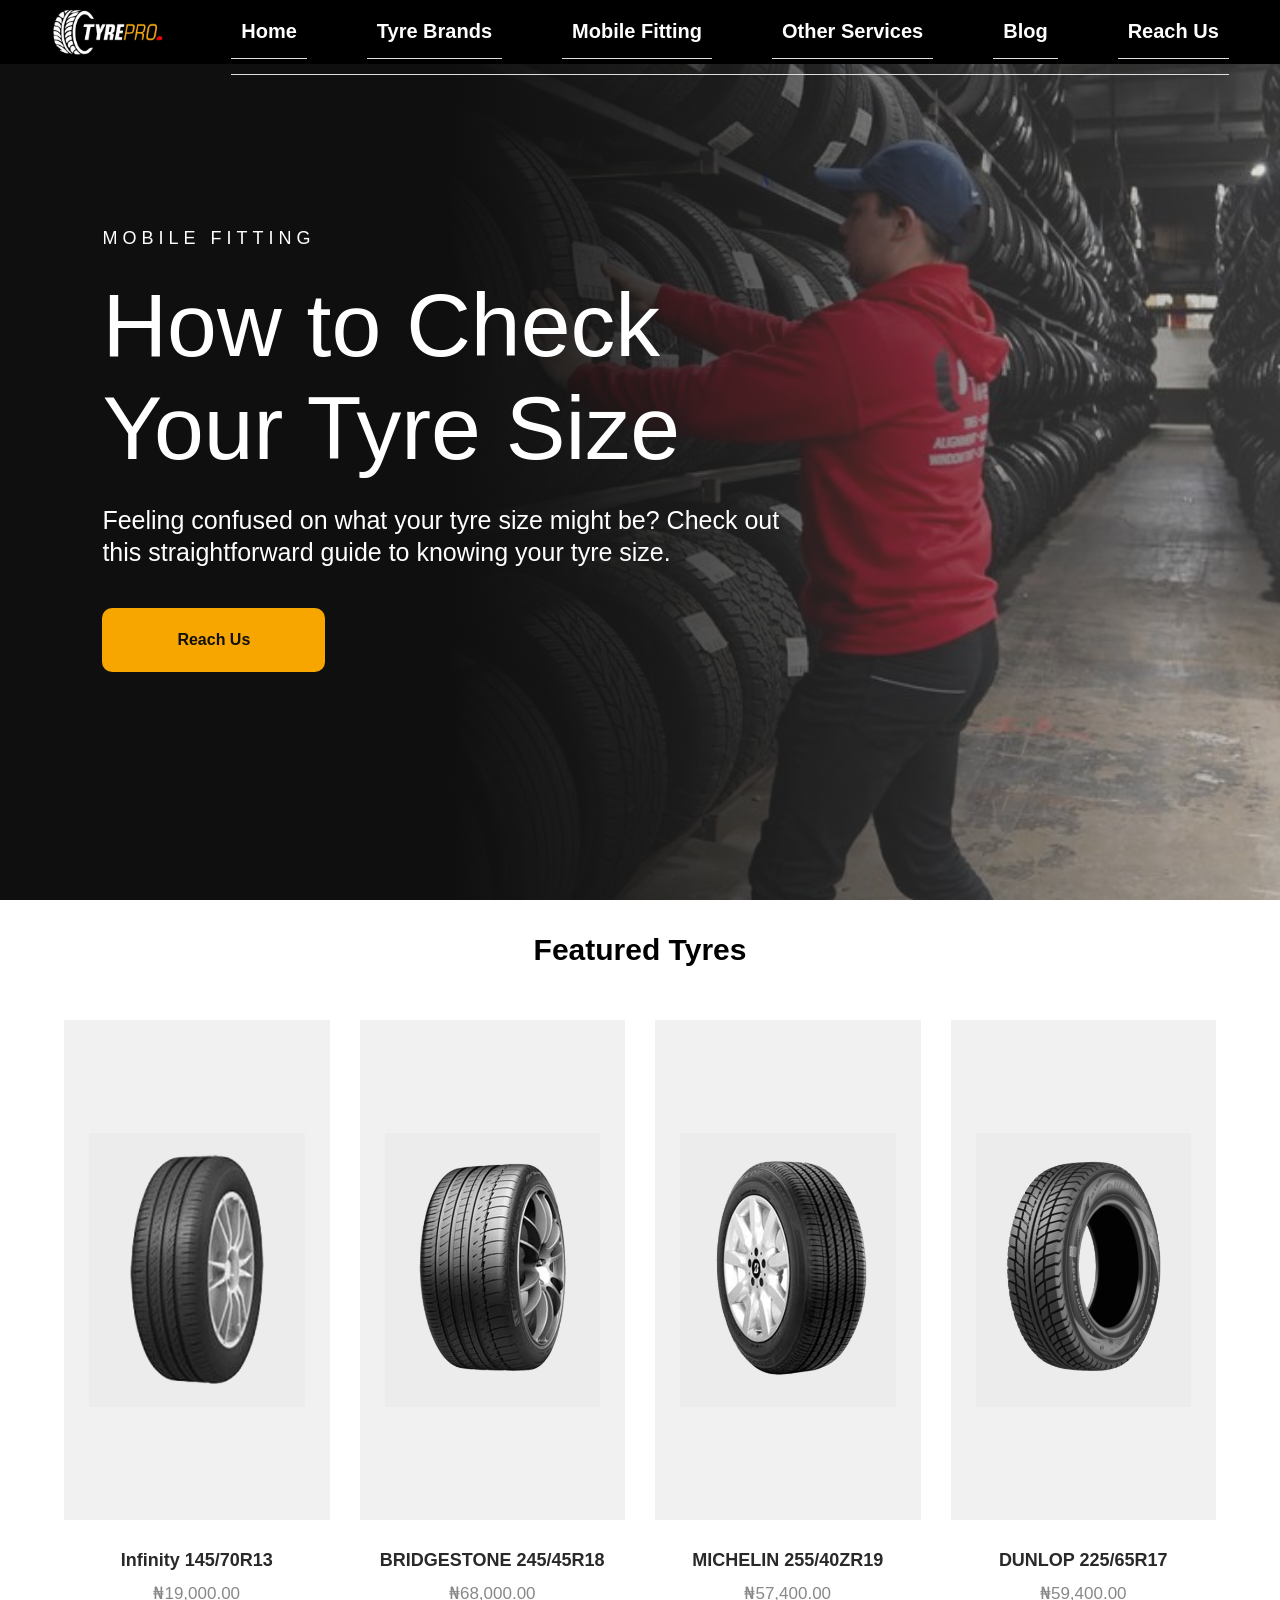
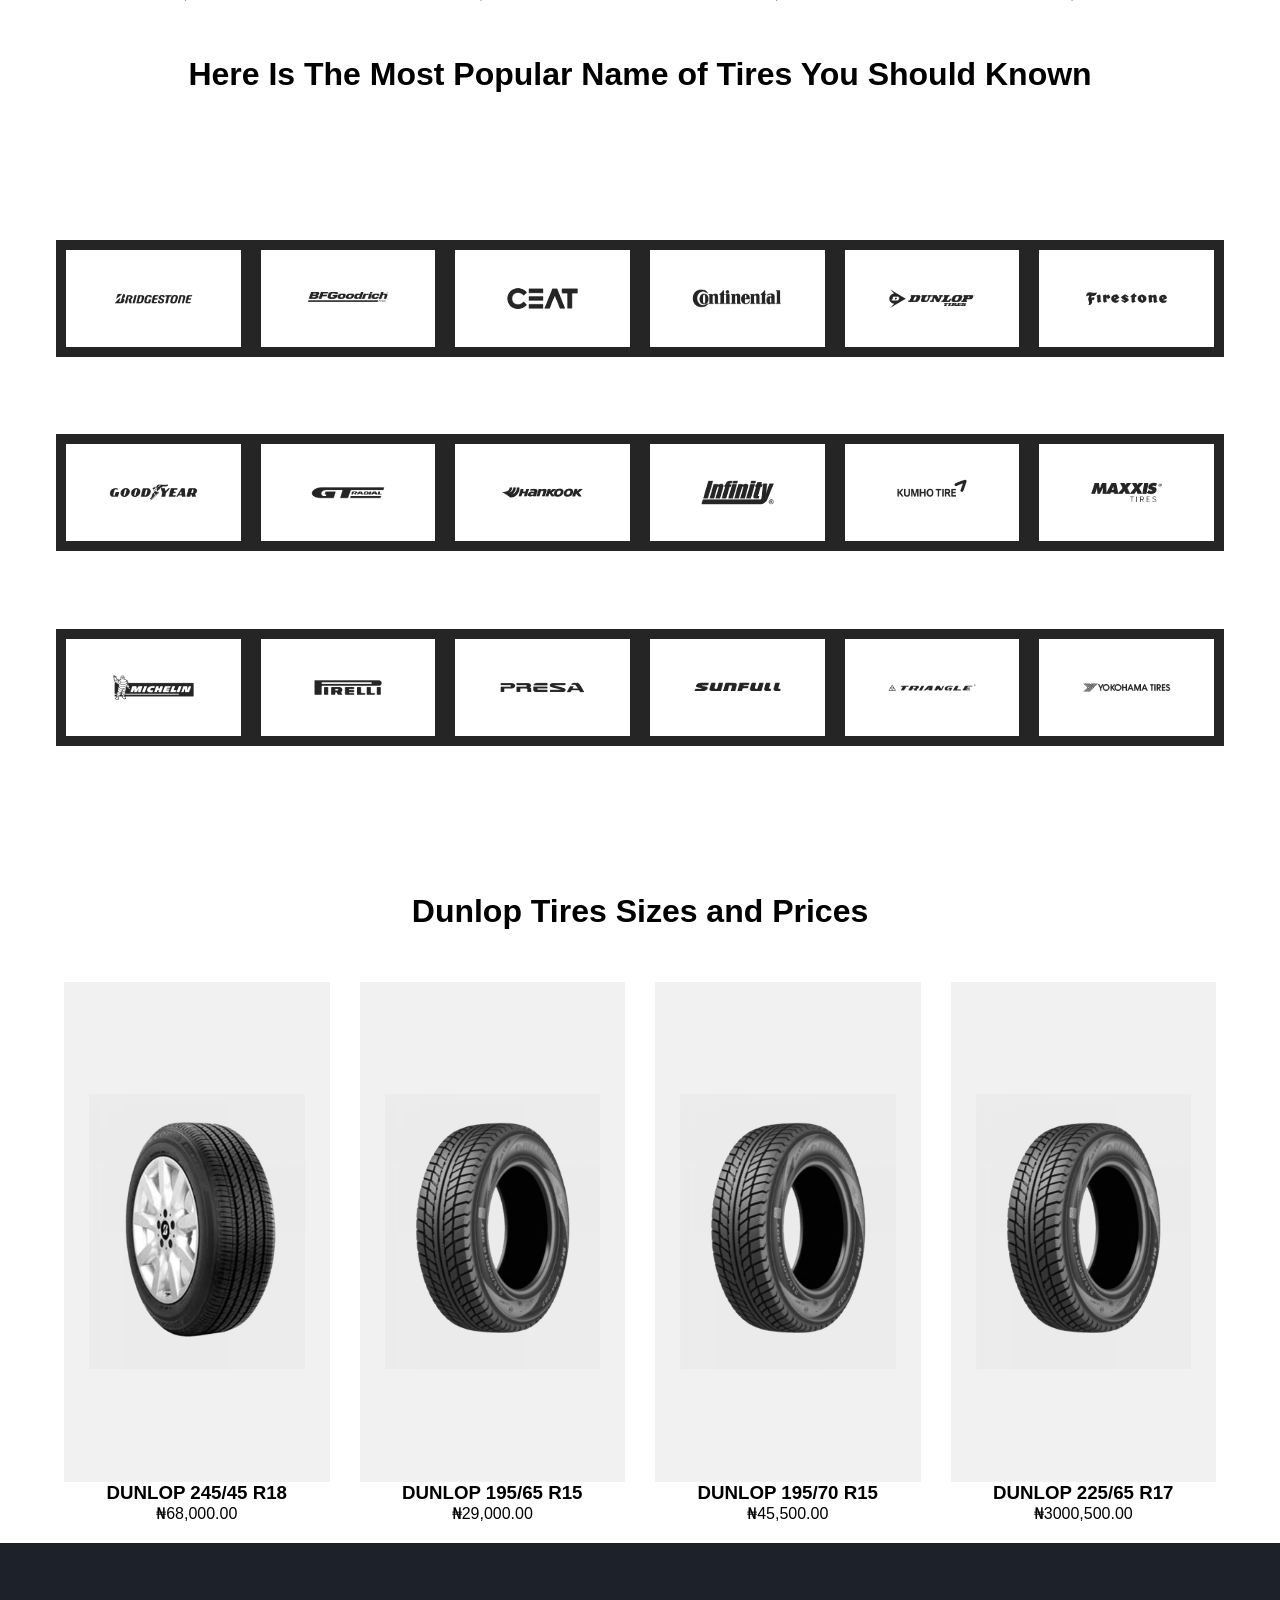
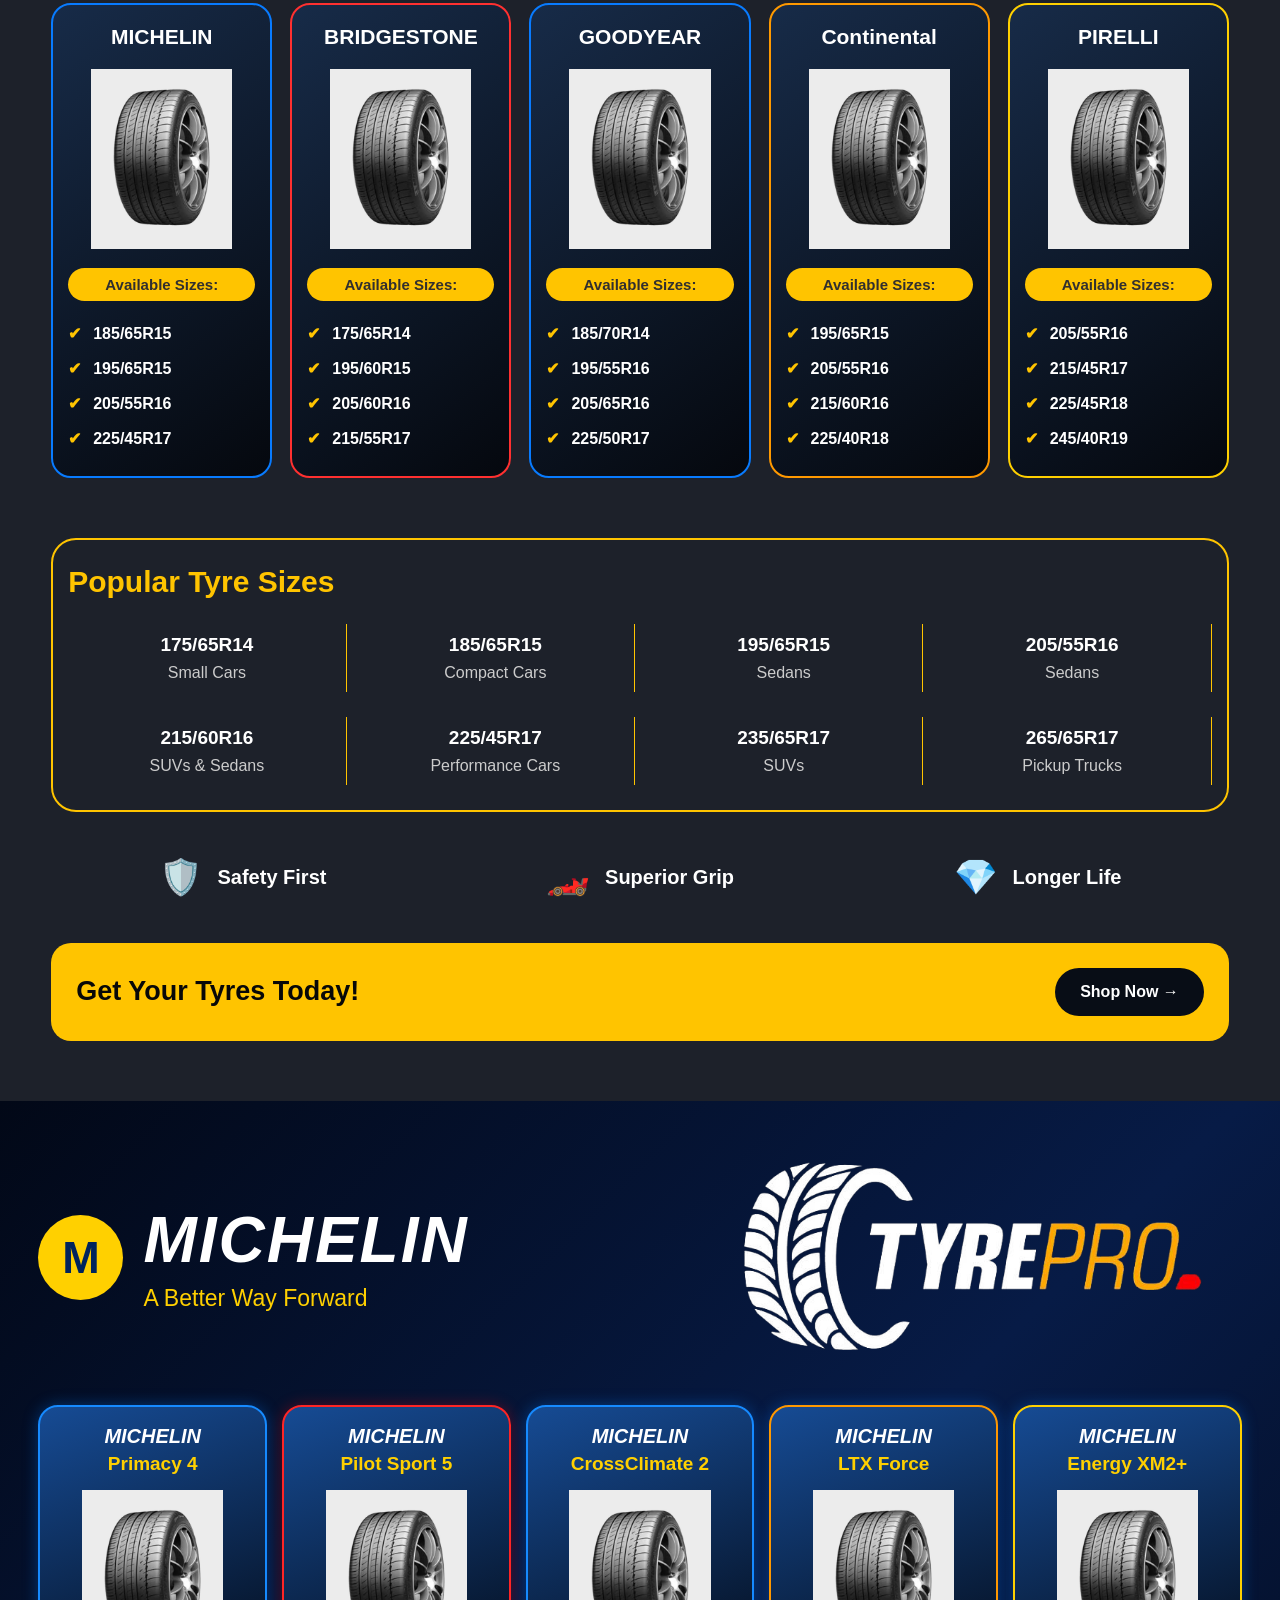
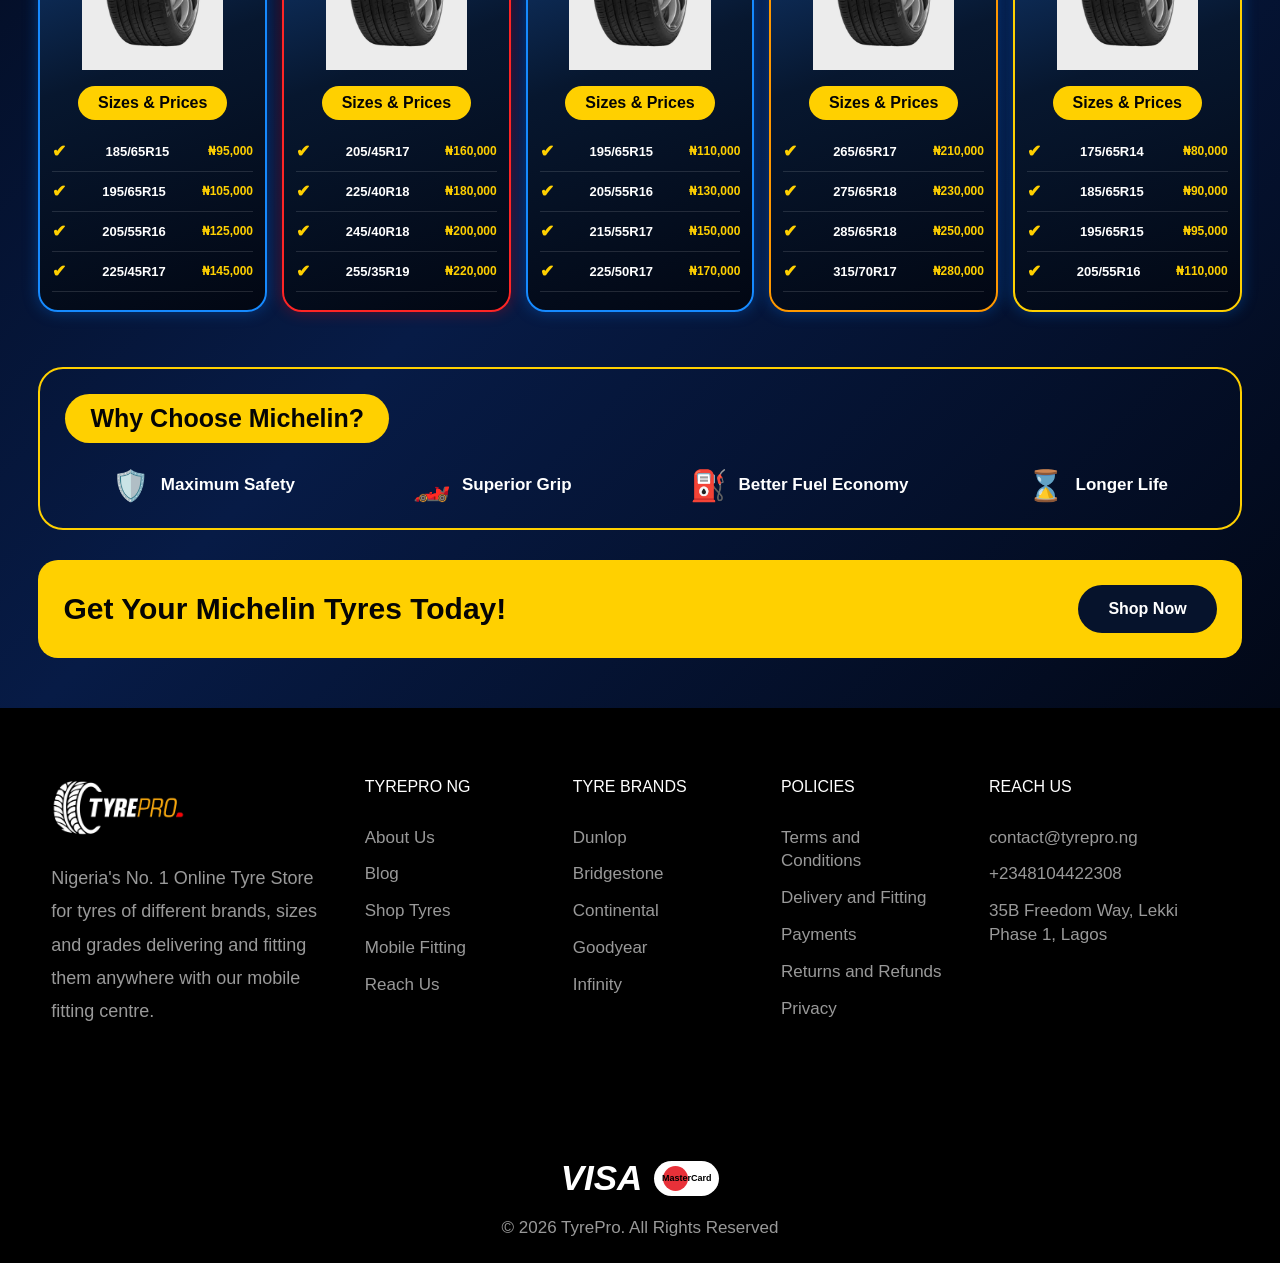
<file: index.html>
<!DOCTYPE html>
<html lang="en">
<head>
    <meta charset="UTF-8">
    <meta name="viewport" content="width=device-width, initial-scale=1.0">
    <title>TyrePro Navigation</title>
    <link rel="stylesheet" href="style.css">
</head>
<body>

<header class="navbar">

    <a href="index.html" class="logo">
        <img src="tyreprologo-min.png">
    </a>

    <nav class="nav-links" id="navLinks">
        <a href=" index.html">Home</a>
        <a href="#">Tyre Brands</a>
        <a href="mobile.html">Mobile Fitting</a>
        <a href="other.html">Other Services</a>
        <a href="boi.html">Blog</a>
        <a href="reach.html">Reach Us</a>
    </nav>

    <button class="menu-toggle" id="menuToggle">
        ☰
    </button>
</header>



<section class="hero">

  <div class="hero-content">
    
    <p class="eyebrow">MOBILE FITTING</p>

    <h1>How to Check<br>Your Tyre Size</h1>

    <p id="hero-text">
      Feeling confused on what your tyre size might be?
      Check out this straightforward guide to knowing your tyre size.
    </p>
    

    <a href="reach.html" class="learn-btn">Reach Us</a>
     


</section>
<div class="list">
    <h2>Featured Tyres</h2>
</div>

<section class="products-section">
  <div class="products-container">

   
    <div class="product-card">
      <div class="product-image">
        <img src="tire1.jpg" alt="Infinity wTyre">
      </div>
      <h3>Infinity 145/70R13</h3>
      <p>₦19,000.00</p>
    </div>

    <div class="product-card">
      <div class="product-image">
        <img src="tyreproproductsmichellin-min.jpg" alt="Bridgestone Tyre">
      </div>
      <h3>BRIDGESTONE 245/45R18</h3>
      <p>₦68,000.00</p>
    </div>

    <div class="product-card">
      <div class="product-image">
        <img src="tire2.jpg" alt="Michelin Tyre">
      </div>
      <h3>MICHELIN 255/40ZR19</h3>
      <p>₦57,400.00</p>
    </div>

   
    <div class="product-card">
      <div class="product-image">
        <img src="mom.jpg" alt="Dunlop Tyre">
      </div>
      <h3>DUNLOP 225/65R17</h3>
      <p>₦59,400.00</p>
    </div>

  </div>
</section>
<div class="list2">
    <h1>Here Is The Most Popular Name of Tires You Should Known</h1>
</div>
<section class="brands" aria-labelledby="brands-title">
    <h2 id="brands-title" style="position:absolute;width:1px;height:1px;overflow:hidden;clip:rect(0 0 0 0)">Tire brands we carry</h2>
    <ul class="brands__grid">
      <li class="brands__item"><img src="br.jpg" alt="Bridgestone" loading="lazy"></a></li>
      <li class="brands__item"><img src="fik.jpg" alt="BFGoodrich" loading="lazy"></a></li>
      <li class="brands__item"><img src="GT.jpg" alt="CEAT" loading="lazy"></a></li>
      <li class="brands__item"><img src="gh.jpg" alt="Continental" loading="lazy"></a></li>
      <li class="brands__item"><img src="dup.jpg" alt="Dunlop Tires" loading="lazy"></a></li>
      <li class="brands__item"><img src="imager.jpg" alt="Firestone" loading="lazy"></a></li>

      <li class="brands__item"><img src="good.jpg" alt="Goodyear" loading="lazy"></a></li>
      <li class="brands__item"><img src="p1.jpg" alt="GT Radial" loading="lazy"></a></li>
      <li class="brands__item"><img src="hk.jpg" alt="Hankook" loading="lazy"></a></li>
      <li class="brands__item"><img src="q1.jpg" alt="Infinity" loading="lazy"></a></li>
      <li class="brands__item"><img src="ku.jpg" alt="Kumho Tire" loading="lazy"></a></li>
      <li class="brands__item"><img src="xc.jpg" alt="Maxxis Tires" loading="lazy"></a></li>

      <li class="brands__item"><img src="mic.jpg" alt="Michelin" loading="lazy"></a></li>
      <li class="brands__item"><img src="fr.jpg" alt="Pirelli" loading="lazy"></a></li>
      <li class="brands__item"><img src="iop.jpg" alt="Presa" loading="lazy"></a></li>
      <li class="brands__item"><img src="sun.jpg" alt="Sunfull" loading="lazy"></a></li>
      <li class="brands__item"><img src="gle.jpg" alt="Triangle" loading="lazy"></a></li>
      <li class="brands__item"><img src="yoko.jpg" alt="Yokohama Tires" loading="lazy"></a></li>
    </ul>
  </section>
  <div class="list3">
    <h1>Dunlop Tires Sizes and Prices</h1>
  </div>
  <section class="products-section1" >
    <div class="products-container1">
        <div class="product-card1">
            <div class="product-image1">
                <img src="r5.jpg" alt="Dunlop">
            </div>
        <h3>DUNLOP 245/45 R18</h3>
      <p>₦68,000.00</p>
        </div>
         <div class="product-card2">
      <div class="product-image2">
        <img src="hi.jpg" alt="Bridgestone Tyre">
      </div>
      <h3>DUNLOP 195/65 R15</h3>
      <p>₦29,000.00</p>
    </div>

      <div class="product-card3">
      <div class="product-image3">
        <img src="hi.jpg" alt="Bridgestone Tyre">
      </div>
      <h3>DUNLOP 195/70 R15</h3>
      <p>₦45,500.00</p>
    </div>

    <div class="product-card4">
      <div class="product-image4">
        <img src="hi.jpg" alt="Bridgestone Tyre">
      </div>
      <h3>DUNLOP 225/65 R17</h3>
      <p>₦3000,500.00</p>
    </div>
    </div>
  </section>
  
<!-- TYRE CATALOGUE SECTION -->
<section class="tyre-section" id="tyres">

    <div class="tyre-grid">

        <!-- MICHELIN -->
        <div class="tyre-card michelin">
            <h2>MICHELIN</h2>
            <img src="tyreproproductsmichellin-min.jpg" alt="Michelin tyre">
            <h3>Available Sizes:</h3>
            <ul>
                <li>185/65R15</li>
                <li>195/65R15</li>
                <li>205/55R16</li>
                <li>225/45R17</li>
            </ul>
        </div>

        <!-- BRIDGESTONE -->
        <div class="tyre-card bridgestone">
            <h2>BRIDGESTONE</h2>
            <img src="tyreproproductsmichellin-min.jpg" alt="Bridgestone tyre">
            <h3>Available Sizes:</h3>
            <ul>
                <li>175/65R14</li>
                <li>195/60R15</li>
                <li>205/60R16</li>
                <li>215/55R17</li>
            </ul>
        </div>

        <!-- GOODYEAR -->
        <div class="tyre-card goodyear">
            <h2>GOODYEAR</h2>
            <img src="tyreproproductsmichellin-min.jpg" alt="Goodyear tyre">
            <h3>Available Sizes:</h3>
            <ul>
                <li>185/70R14</li>
                <li>195/55R16</li>
                <li>205/65R16</li>
                <li>225/50R17</li>
            </ul>
        </div>

        <!-- CONTINENTAL -->
        <div class="tyre-card continental">
            <h2>Continental</h2>
            <img src="tyreproproductsmichellin-min.jpg" alt="Continental tyre">
            <h3>Available Sizes:</h3>
            <ul>
                <li>195/65R15</li>
                <li>205/55R16</li>
                <li>215/60R16</li>
                <li>225/40R18</li>
            </ul>
        </div>

        <!-- PIRELLI -->
        <div class="tyre-card pirelli">
            <h2>PIRELLI</h2>
            <img src="tyreproproductsmichellin-min.jpg" alt="Pirelli tyre">
            <h3>Available Sizes:</h3>
            <ul>
                <li>205/55R16</li>
                <li>215/45R17</li>
                <li>225/45R18</li>
                <li>245/40R19</li>
            </ul>
        </div>

    </div>

    <!-- POPULAR TYRE SIZES -->
    <div class="popular-sizes">
        <h2>Popular Tyre Sizes</h2>

        <div class="size-grid">
            <div>
                <h3>175/65R14</h3>
                <p>Small Cars</p>
            </div>

            <div>
                <h3>185/65R15</h3>
                <p>Compact Cars</p>
            </div>

            <div>
                <h3>195/65R15</h3>
                <p>Sedans</p>
            </div>

            <div>
                <h3>205/55R16</h3>
                <p>Sedans</p>
            </div>

            <div>
                <h3>215/60R16</h3>
                <p>SUVs & Sedans</p>
            </div>

            <div>
                <h3>225/45R17</h3>
                <p>Performance Cars</p>
            </div>

            <div>
                <h3>235/65R17</h3>
                <p>SUVs</p>
            </div>

            <div>
                <h3>265/65R17</h3>
                <p>Pickup Trucks</p>
            </div>
        </div>
    </div>

    <!-- BENEFITS -->
    <div class="tyre-benefits">

        <div class="benefit">
            <span>🛡️</span>
            <h3>Safety First</h3>
        </div>

        <div class="benefit">
            <span>🏎️</span>
            <h3>Superior Grip</h3>
        </div>

        <div class="benefit">
            <span>💎</span>
            <h3>Longer Life</h3>
        </div>

    </div>

    <!-- CALL TO ACTION -->
    <div class="tyre-cta">
        <h2>Get Your Tyres Today!</h2>
        <p>Shop Now →</p>
    </div>
</section>


<section class="michelin-section">

    <!-- TOP HEADER -->
    <div class="michelin-header">
        <div class="michelin-brand">
            <span class="michelin-logo">M</span>
            <div>
                <h1>MICHELIN</h1>
                <p>A Better Way Forward</p>
            </div>
        </div>

        <div class="header-car">
            <img src="tyreprologo-min.png" alt="Luxury car">
        </div>
    </div>

    <!-- TYRE PRODUCTS -->
    <div class="michelin-products">

        <div class="michelin-card">
            <h2>MICHELIN</h2>
            <h3>Primacy 4</h3>
            <img src="tyreproproductsmichellin-min.jpg" alt="Primacy 4 tyre">
            <span class="size-label">Sizes & Prices</span>
            <ul>
                <li>185/65R15 <b>₦95,000</b></li>
                <li>195/65R15 <b>₦105,000</b></li>
                <li>205/55R16 <b>₦125,000</b></li>
                <li>225/45R17 <b>₦145,000</b></li>
            </ul>
        </div>

        <div class="michelin-card red">
            <h2>MICHELIN</h2>
            <h3>Pilot Sport 5</h3>
            <img src="tyreproproductsmichellin-min.jpg" alt="Pilot Sport 5 tyre">
            <span class="size-label">Sizes & Prices</span>
            <ul>
                <li>205/45R17 <b>₦160,000</b></li>
                <li>225/40R18 <b>₦180,000</b></li>
                <li>245/40R18 <b>₦200,000</b></li>
                <li>255/35R19 <b>₦220,000</b></li>
            </ul>
        </div>

        <div class="michelin-card">
            <h2>MICHELIN</h2>
            <h3>CrossClimate 2</h3>
            <img src="tyreproproductsmichellin-min.jpg" alt="CrossClimate 2 tyre">
            <span class="size-label">Sizes & Prices</span>
            <ul>
                <li>195/65R15 <b>₦110,000</b></li>
                <li>205/55R16 <b>₦130,000</b></li>
                <li>215/55R17 <b>₦150,000</b></li>
                <li>225/50R17 <b>₦170,000</b></li>
            </ul>
        </div>

        <div class="michelin-card orange">
            <h2>MICHELIN</h2>
            <h3>LTX Force</h3>
            <img src="tyreproproductsmichellin-min.jpg" alt="LTX Force tyre">
            <span class="size-label">Sizes & Prices</span>
            <ul>
                <li>265/65R17 <b>₦210,000</b></li>
                <li>275/65R18 <b>₦230,000</b></li>
                <li>285/65R18 <b>₦250,000</b></li>
                <li>315/70R17 <b>₦280,000</b></li>
            </ul>
        </div>

        <div class="michelin-card yellow">
            <h2>MICHELIN</h2>
            <h3>Energy XM2+</h3>
            <img src="tyreproproductsmichellin-min.jpg" alt="Energy XM2 tyre">
            <span class="size-label">Sizes & Prices</span>
            <ul>
                <li>175/65R14 <b>₦80,000</b></li>
                <li>185/65R15 <b>₦90,000</b></li>
                <li>195/65R15 <b>₦95,000</b></li>
                <li>205/55R16 <b>₦110,000</b></li>
            </ul>
        </div>

    </div>

    <!-- WHY CHOOSE MICHELIN -->
    <div class="michelin-benefits">
        <h2>Why Choose Michelin?</h2>

        <div class="benefit-list">
            <div>🛡️ <span>Maximum Safety</span></div>
            <div>🏎️ <span>Superior Grip</span></div>
            <div>⛽ <span>Better Fuel Economy</span></div>
            <div>⌛ <span>Longer Life</span></div>
        </div>
    </div>

    <!-- SHOP BUTTON -->
    <div class="michelin-footer">
        <h2>Get Your Michelin Tyres Today!</h2>
        <p>Shop Now</p>
    </div>

</section>

<footer class="footer">

    <div class="footer-container">

        <!-- COMPANY INFO -->
        <div class="footer-column company-info">

            <div class="footer-logo">
                <img src="tyreprologo-min.png">

            </div>

            <p>
                Nigeria's No. 1 Online Tyre Store for
                tyres of different brands, sizes and
                grades delivering and fitting them
                anywhere with our mobile fitting
                centre.
            </p>

        </div>

        <!-- TYREPRO NG -->
        <div class="footer-column">

            <h3>TYREPRO NG</h3>

            <ul>
                <li><a href="#">About Us</a></li>
                <li><a href="#">Blog</a></li>
                <li><a href="#">Shop Tyres</a></li>
                <li><a href="#">Mobile Fitting</a></li>
                <li><a href="#">Reach Us</a></li>
            </ul>

        </div>

        <!-- TYRE BRANDS -->
        <div class="footer-column">

            <h3>TYRE BRANDS</h3>

            <ul>
                <li><a href="#">Dunlop</a></li>
                <li><a href="#">Bridgestone</a></li>
                <li><a href="#">Continental</a></li>
                <li><a href="#">Goodyear</a></li>
                <li><a href="#">Infinity</a></li>
            </ul>

        </div>

        <!-- POLICIES -->
        <div class="footer-column">

            <h3>POLICIES</h3>

            <ul>
                <li><a href="#">Terms and Conditions</a></li>
                <li><a href="#">Delivery and Fitting</a></li>
                <li><a href="#">Payments</a></li>
                <li><a href="#">Returns and Refunds</a></li>
                <li><a href="#">Privacy</a></li>
            </ul>

        </div>

        <!-- CONTACT -->
        <div class="footer-column contact-info">

            <h3>REACH US</h3>

            <ul>
                <li>
                    <a href="mailto:contact@tyrepro.ng">
                        contact@tyrepro.ng
                    </a>
                </li>

                <li>
                    <a href="tel:+2348104422308">
                        +2348104422308
                    </a>
                </li>

                <li>
                    35B Freedom Way, Lekki Phase 1, Lagos
                </li>
            </ul>

            <div class="social-icons">
                <a href="#" aria-label="Instagram">
                    <i class="fa-brands fa-instagram"></i>
                </a>
            </div>

        </div>

    </div>

    <!-- PAYMENT METHODS -->
    <div class="payment-methods">

        <span class="visa">VISA</span>

        <span class="mastercard">
            <i></i>
            <b>MasterCard</b>
        </span>

    </div>

    <!-- COPYRIGHT -->
    <div class="copyright">
        <p>© 2026 TyrePro. All Rights Reserved</p>
    </div>

  

    <!-- CHAT ICON -->
    <a href="#" class="chat-button">
        <i class="fa-solid fa-message"></i>
    </a>

</footer>

</section>
</div>
<script src="index.js"></script>
</body>
</html>
</file>
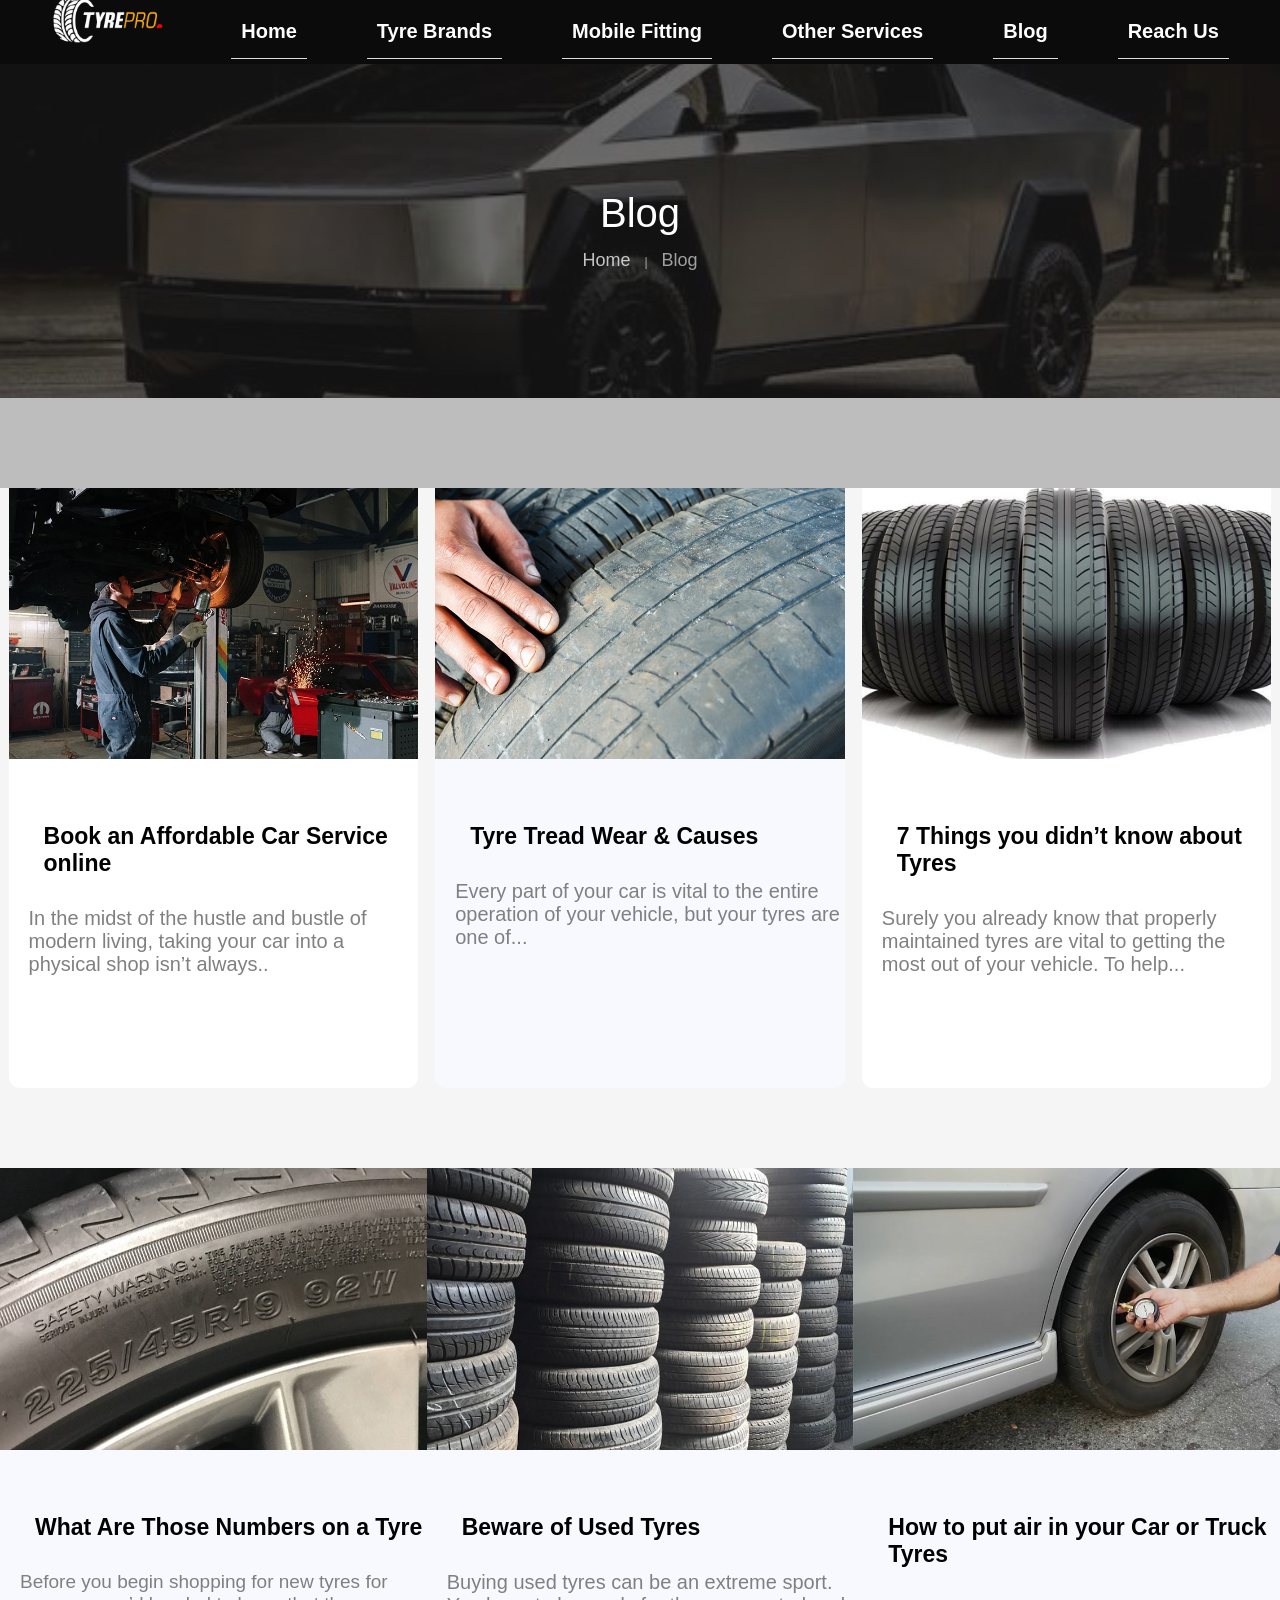
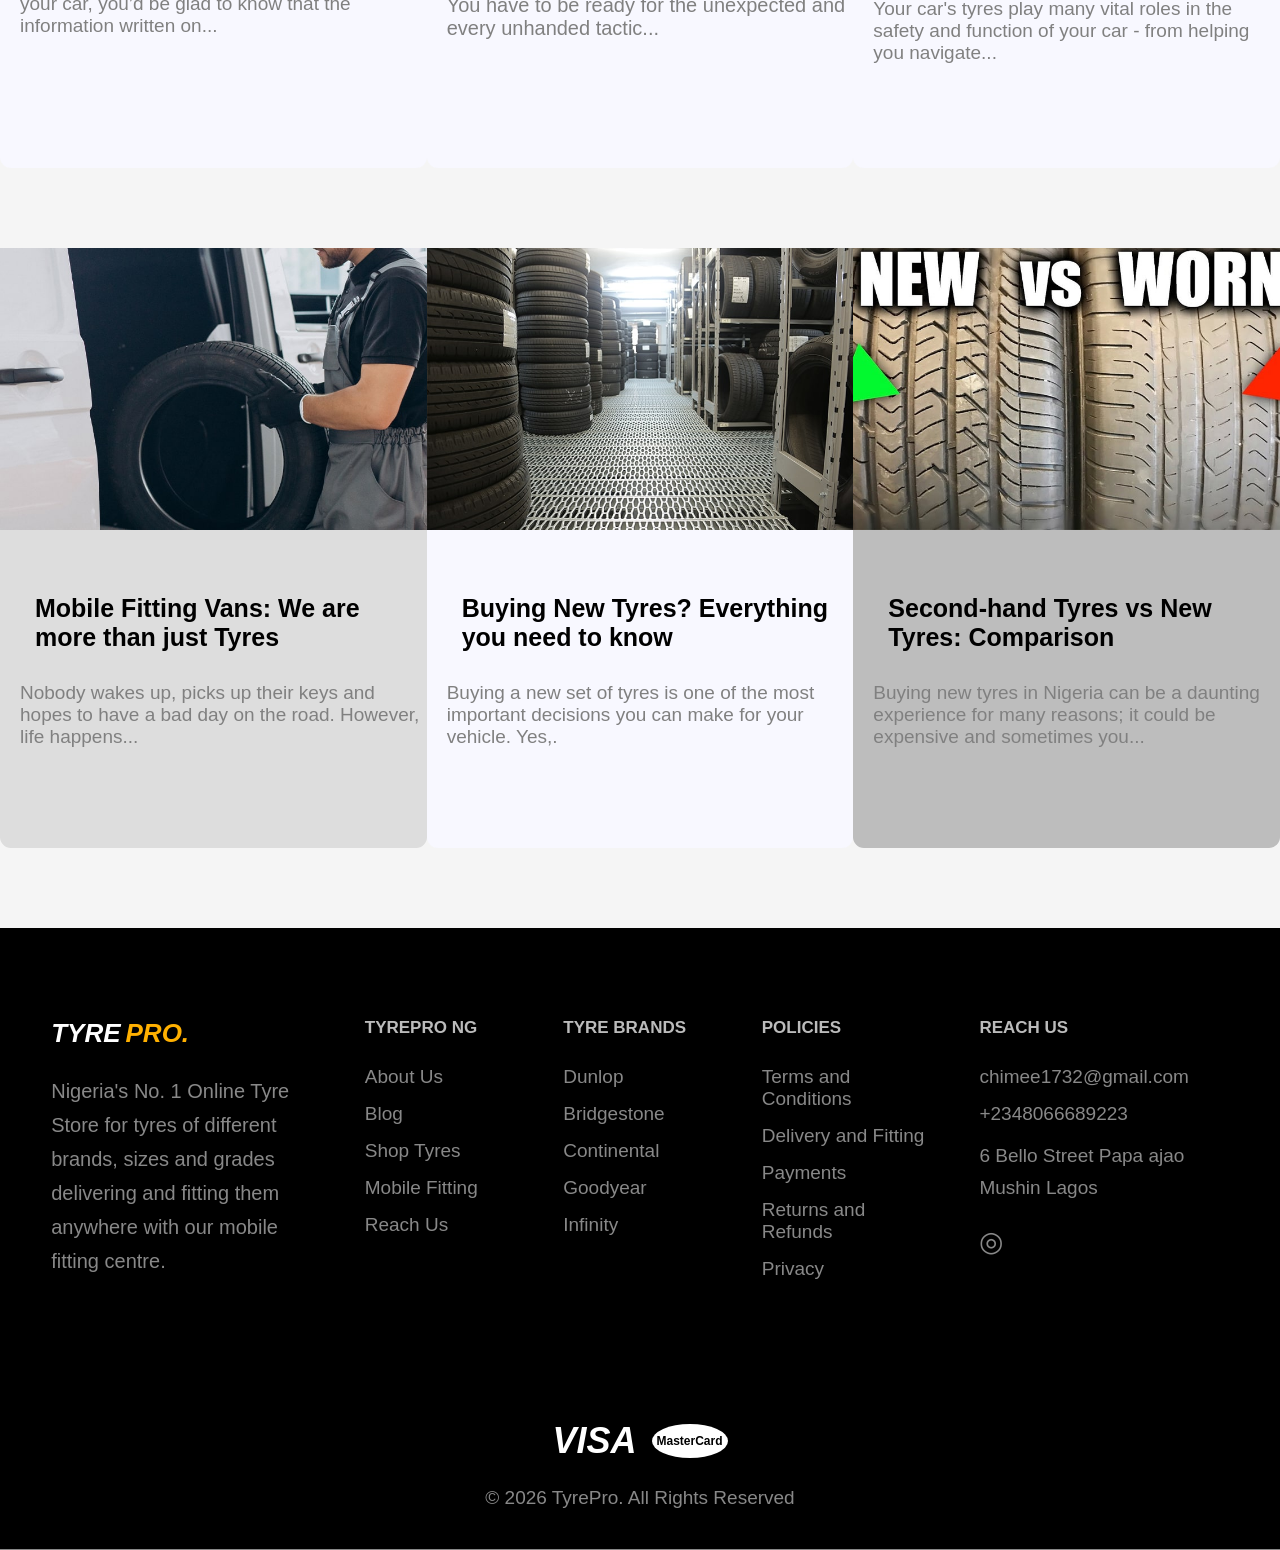
<file: boi.html>
<!DOCTYPE html>
<html lang="en">
<head>
    <meta charset="UTF-8">
    <meta name="viewport" content="width=device-width, initial-scale=1.0">
    <title>TyrePro Navigation</title>
    <link rel="stylesheet" href="boi.css">
</head>
<body>

<header class="navbar">

    <a href="index.html" class="logo">
        <img src="tyreprologo-min.png">
    </a>

    <nav class="nav-links" id="navLinks">
        <a href="index.html">Home</a>
        <a>Tyre Brands</a>
        <a href="mobile.html">Mobile Fitting</a>
        <a href="other.html">Other Services</a>
        <a href="#">Blog</a>
        <a href="reach.html">Reach Us</a>
    </nav>

    <button class="menu-toggle" id="menuToggle">
        ☰
    </button>
</header>

 <section class="page-banner">
    <div class="page-banner__content">
      <h1 class="page-banner__title">Blog</h1>
      <ul class="breadcrumb">
        <li><a href="/">Home</a></li>
        <li>Blog</li>
      </ul>
    </div>
  </section>

  <section class="wrap">
    <div class="box1">
        <img src="man.jpg">
        <h3 class="text">
Book an Affordable Car Service online</h3>
<p class="vb">
    In the midst of the hustle and bustle of modern living, taking your car into a physical shop isn’t always..
</p>
    </div>
    <div class="box2">
        <img src="finger.jpg">
        <h3 class="text1">
Tyre Tread Wear & Causes</h3>
<p class="cv">
    Every part of your car is vital to the entire operation of your vehicle, but your tyres are one of...
</p>
    </div>
    <div class="box3">
        <img src="total.jpg">
        <h3 class="text2">
7 Things you didn’t know about Tyres</h3>
<p  class="er">
    
Surely you already know that properly maintained tyres are vital to getting the most out of your vehicle. To help...
</p>
    </div>
  </section>
  <div class="wrap1">
    <div class="box4">
        <img src="car2.jpg">
        <h2 class="text3">
            What Are Those Numbers on a Tyre
        </h2>
        <p class="ty">
            Before you begin shopping for new tyres for your car, you’d be glad to know that the information written on...
        </p>
    </div>
    <div class="box5">
        <img src="skkk.jpg">
        <h2 class="text4">
            
Beware of Used Tyres
        </h2>
        <p class="xz">
Buying used tyres can be an extreme sport. You have to be ready for the unexpected and every unhanded tactic...
        </p>
    </div>
    <div class="box6">
        <img src="car-air-min.jpg">
        <h2 class="text5">
            
How to put air in your Car or Truck Tyres
        </h2>
        <p class="azz">
            Your car's tyres play many vital roles in the safety and function of your car -  from helping you navigate...
        </p>
    </div>
  </div>
  <div class="wrap2">
    <div class="box7">
        <img src="1-min.jpg"> 
        <h2 class="text6">
            
Mobile Fitting Vans: We are more than just Tyres   
        </h2>
        <p class="qw">
            Nobody wakes up, picks up their keys and hopes to have a bad day on the road. However, life happens...
        </p>
    </div>
    <div class="box8">
        <img src="new-tyre-min.jpg">
        <h2 class="text7">
            
Buying New Tyres? Everything you need to know  
        </h2>
        <p class="dd">
            Buying a new set of tyres is one of the most important decisions you can make for your vehicle. Yes,.
        </p>
    </div>
    <div class="box9">
        <img src="new-and-worn-min.jpg">
        <h2 class="text8">
            
Second-hand Tyres vs New Tyres: Comparison
        </h2>
        <p class="ty">
            Buying new tyres in Nigeria can be a daunting experience for many reasons; it could be expensive and sometimes you...
        </p>
    </div>
  </div>

  <footer class="footer">
    <div class="footer-container">

        <!-- Logo and Description -->
        <div class="footer-about">
            <h2 class="logo">TYRE<span>PRO.</span></h2>
            <p>
                Nigeria's No. 1 Online Tyre Store for
                tyres of different brands, sizes and
                grades delivering and fitting them
                anywhere with our mobile fitting
                centre.
            </p>
        </div>

        <!-- TyrePro Links -->
        <div class="footer-column">
            <h3>TYREPRO NG</h3>
            <a>About Us</a>
            <a>Blog</a>
            <a>Shop Tyres</a>
            <a>Mobile Fitting</a>
            <a>Reach Us</a>
        </div>

        <!-- Brands -->
        <div class="footer-column">
            <h3>TYRE BRANDS</h3>
            <a>Dunlop</a>
            <a >Bridgestone</a>
            <a>Continental</a>
            <a>Goodyear</a>
            <a>Infinity</a>
        </div>

        <!-- Policies -->
        <div class="footer-column">
            <h3>POLICIES</h3>
            <a href="#">Terms and Conditions</a>
            <a href="#">Delivery and Fitting</a>
            <a href="#">Payments</a>
            <a href="#">Returns and Refunds</a>
            <a href="#">Privacy</a>
        </div>

        <!-- Contact -->
        <div class="footer-column contact">
            <h3>REACH US</h3>
            <a href="mailto:contact@tyrepro.ng">chimee1732@gmail.com</a>
            <a href="tel:+2348066689223">+2348066689223</a>
            <p>6 Bello Street Papa ajao Mushin Lagos</p>
            <a href="#" class="instagram">◎</a>
        </div>

    </div>

    <!-- Payment and Copyright -->
    <div class="footer-bottom">
        <div class="payment">
            <strong class="visa">VISA</strong>
            <strong class="mastercard">MasterCard</strong>
        </div>

        <p>© 2026 TyrePro. All Rights Reserved</p>
    </div>
</footer>

<script src="boi.js"></script>
  </body>
  </html>
</file>
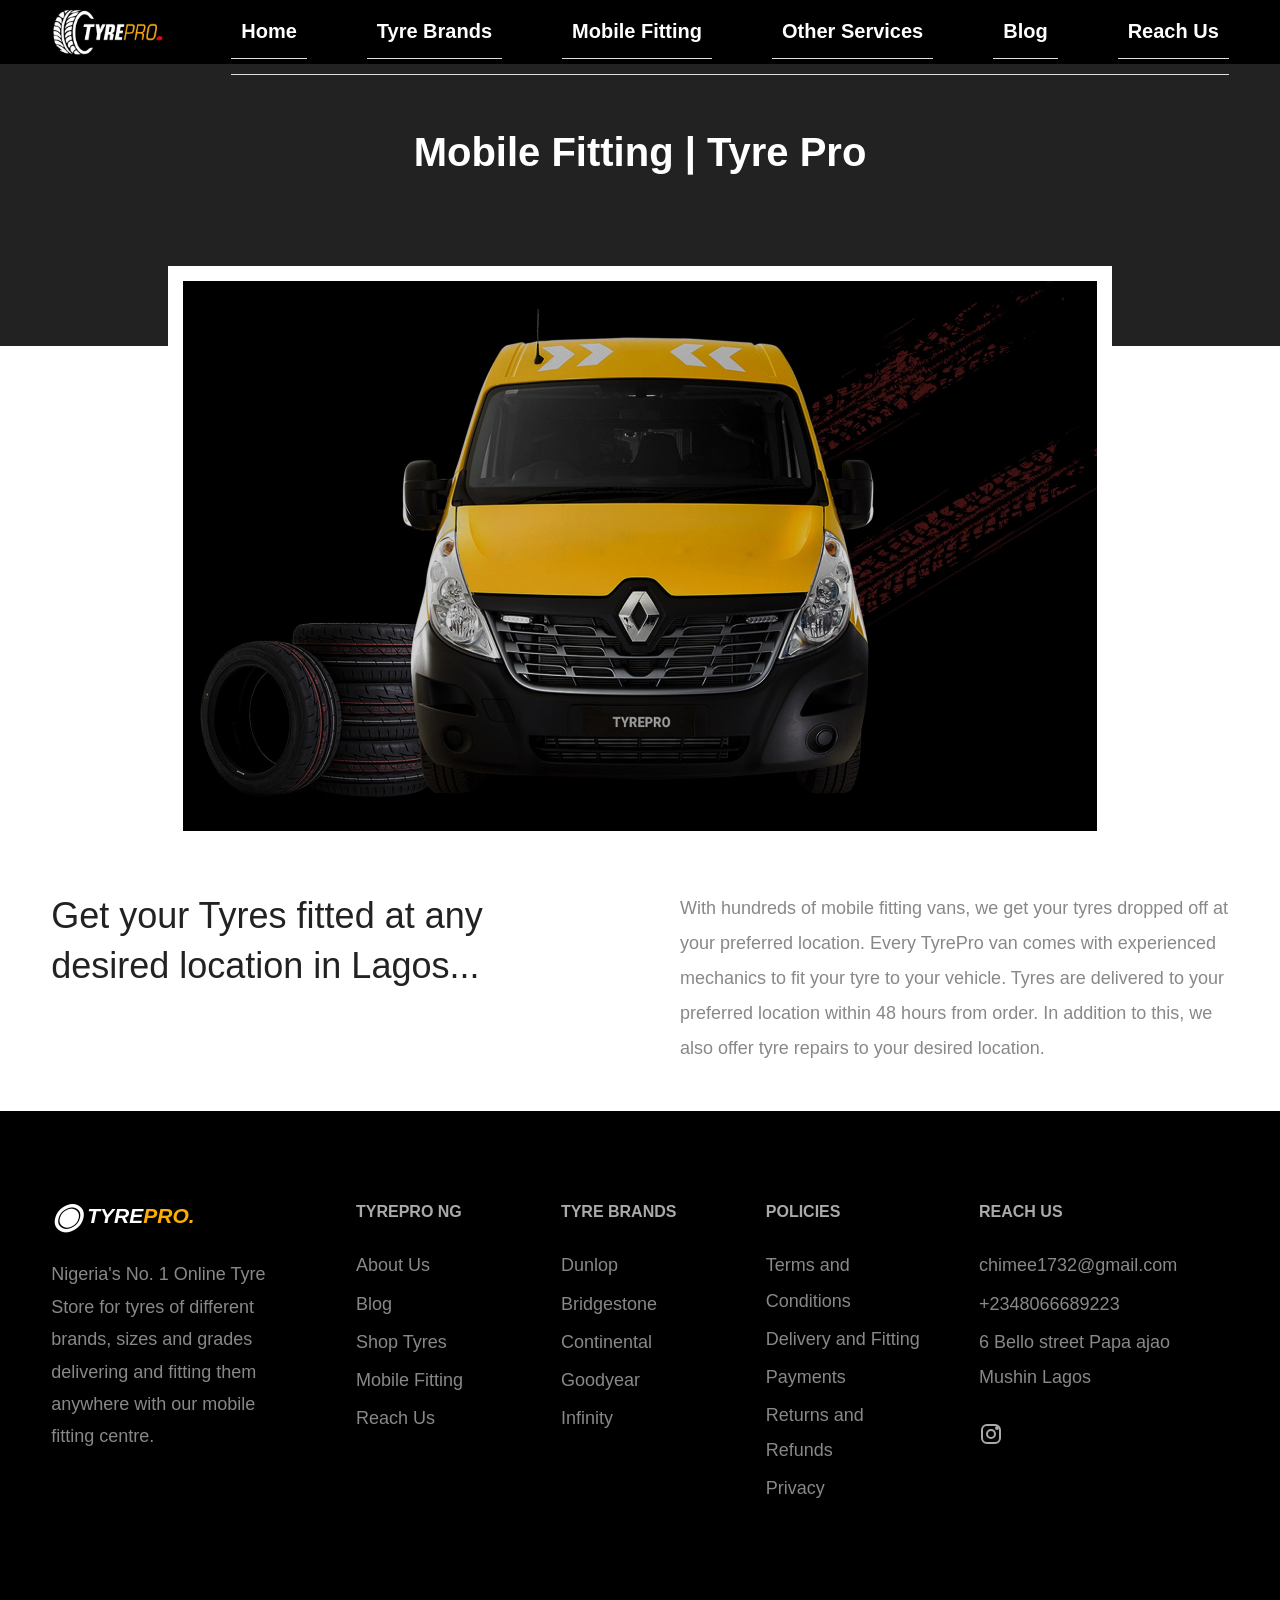
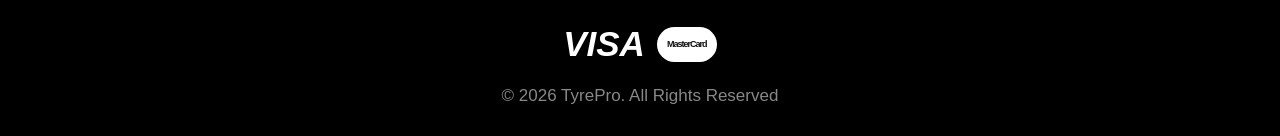
<file: mobile.html>
<!DOCTYPE html>
<html lang="en">
<head>
    <meta charset="UTF-8">
    <meta name="viewport" content="width=device-width, initial-scale=1.0">
    <title>TyrePro Navigation</title>
    <link rel="stylesheet" href="mobile.css">
</head>
<body>

<header class="navbar">

    <a href="index.html" class="logo">
        <img src="tyreprologo-min.png">
    </a>

    <nav class="nav-links" id="navLinks">
        <a href=" index.html">Home</a>
        <a href="#">Tyre Brands</a>
        <a href="mobile.html">Mobile Fitting</a>
        <a href="other.html">Other Services</a>
        <a href="boi.html">Blog</a>
        <a href="reach.html">Reach Us</a>
    </nav>

    <button class="menu-toggle" id="menuToggle">
        ☰
    </button>
</header>


<section class="mobile-fitting">

    <div class="fitting-header">
        <h1>Mobile Fitting | Tyre Pro</h1>
    </div>

    <div class="fitting-content">

        <div class="fitting-image">
            <img src="PROMAX.jpg" alt="Tyre Pro Mobile Fitting">
        </div>

    </div>
</section>


<!-- MOBILE FITTING SECTION -->
<section class="mobile-fitting1">
    <div class="fitting-content1">
        <div class="fitting-title1">
            <h1>
                Get your Tyres fitted at any desired
                location in Lagos...
            </h1>
        </div>

        <div class="fitting-description1">
            <p>
                With hundreds of mobile fitting vans, we get your tyres
                dropped off at your preferred location. Every TyrePro van
                comes with experienced mechanics to fit your tyre to your
                vehicle. Tyres are delivered to your preferred location
                within 48 hours from order. In addition to this, we also
                offer tyre repairs to your desired location.
            </p>
        </div>
    </div>
</section>


<!-- FOOTER SECTION -->
<footer class="footer1">

    <div class="footer-container1">

        <!-- BRAND COLUMN -->
        <div class="footer-brand">
            <a href="#" class="footer-logo">
                <span class="tyre-icon">◉</span>
                <span>TYRE<span class="logo-orange">PRO.</span></span>
            </a>

            <p>
                Nigeria's No. 1 Online Tyre Store for
                tyres of different brands, sizes and
                grades delivering and fitting them
                anywhere with our mobile fitting
                centre.
            </p>
        </div>


        <!-- TYREPRO COLUMN -->
        <div class="footer-column">
            <h3>TYREPRO NG</h3>

            <ul>
                <li><a href="#">About Us</a></li>
                <li><a href="boi.html">Blog</a></li>
                <li><a href="#">Shop Tyres</a></li>
                <li><a href="#">Mobile Fitting</a></li>
                <li><a href="reach.html">Reach Us</a></li>
            </ul>
        </div>


        <!-- TYRE BRANDS COLUMN -->
        <div class="footer-column">
            <h3>TYRE BRANDS</h3>

            <ul>
                <li><a href="#">Dunlop</a></li>
                <li><a href="#">Bridgestone</a></li>
                <li><a href="#">Continental</a></li>
                <li><a href="#">Goodyear</a></li>
                <li><a href="#">Infinity</a></li>
            </ul>
        </div>


        <!-- POLICIES COLUMN -->
        <div class="footer-column">
            <h3>POLICIES</h3>

            <ul>
                <li><a>Terms and Conditions</a></li>
                <li><a>Delivery and Fitting</a></li>
                <li><a href="reach.html">Payments</a></li>
                <li><a>Returns and Refunds</a></li>
                <li><a href="reach.html">Privacy</a></li>
            </ul>
        </div>


        <!-- CONTACT COLUMN -->
        <div class="footer-column reach-us">
            <h3>REACH US</h3>

            <ul>
                <li><a href="mailto:  chimee1732@gmail.com">
                    chimee1732@gmail.com
                </a></li>

                <li><a href="tel:+2349138088304">
                    +2348066689223
                </a></li>

                <li>
                    6 Bello street Papa ajao Mushin Lagos
                </li>
            </ul>

            <a href="https://www.instagram.com/accounts/suspended/?next=https%3A%2F%2Fwww.instagram.com%2F%3F__coig_ufac%3D1#" class="instagram-icon" aria-label="Instagram">
                <svg viewBox="0 0 24 24" width="24" height="24"
                     fill="none" stroke="currentColor" stroke-width="2">
                    <rect x="3" y="3" width="18" height="18" rx="5"/>
                    <circle cx="12" cy="12" r="4"/>
                    <circle cx="18" cy="6" r="1" fill="currentColor"/>
                </svg>
            </a>
        </div>

    </div>


    <!-- FOOTER BOTTOM -->
    <div class="footer-bottom">

        <div class="payment-methods">
            <span class="visa">VISA</span>
            <span class="mastercard">
                <span>Master</span><span>Card</span>
            </span>
        </div>

        <p>© 2026 TyrePro. All Rights Reserved</p>

    </div>

</footer>

<script src="mobile.js"></script>
</body>
</html>
</file>
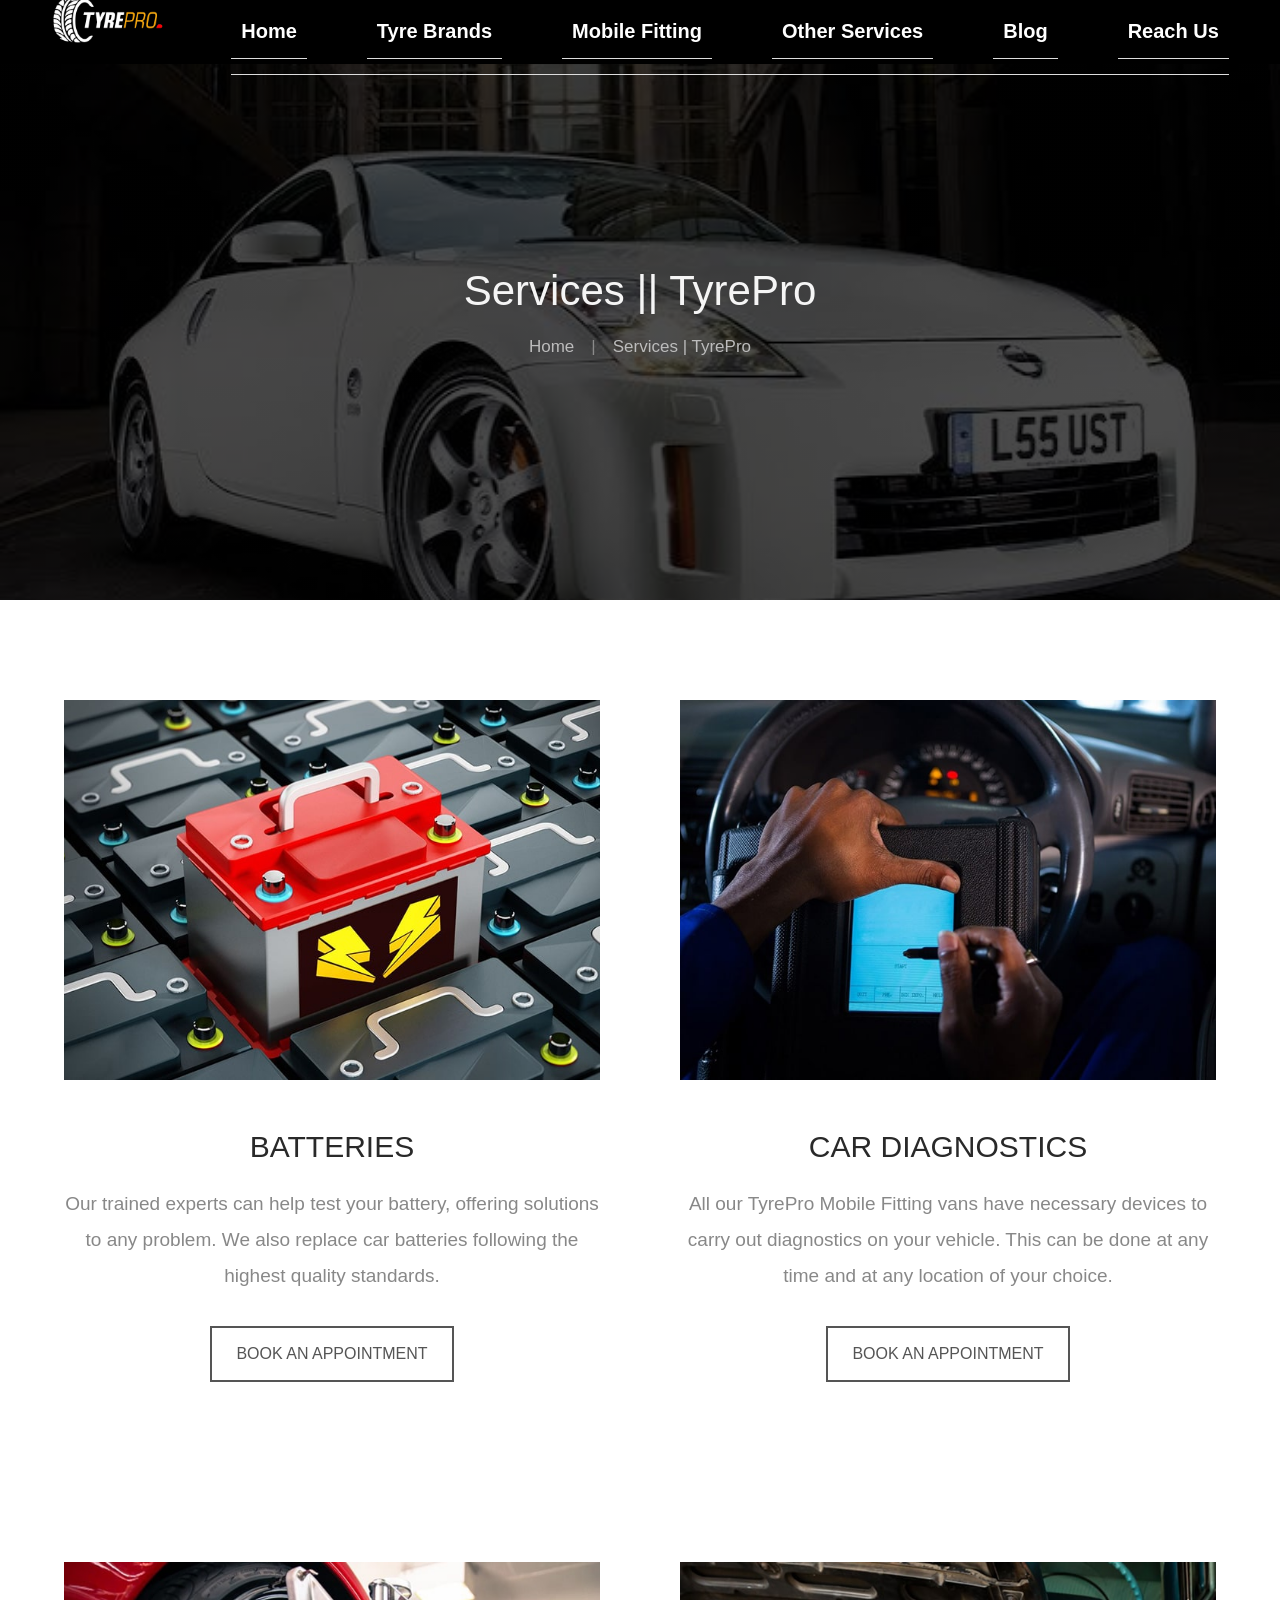
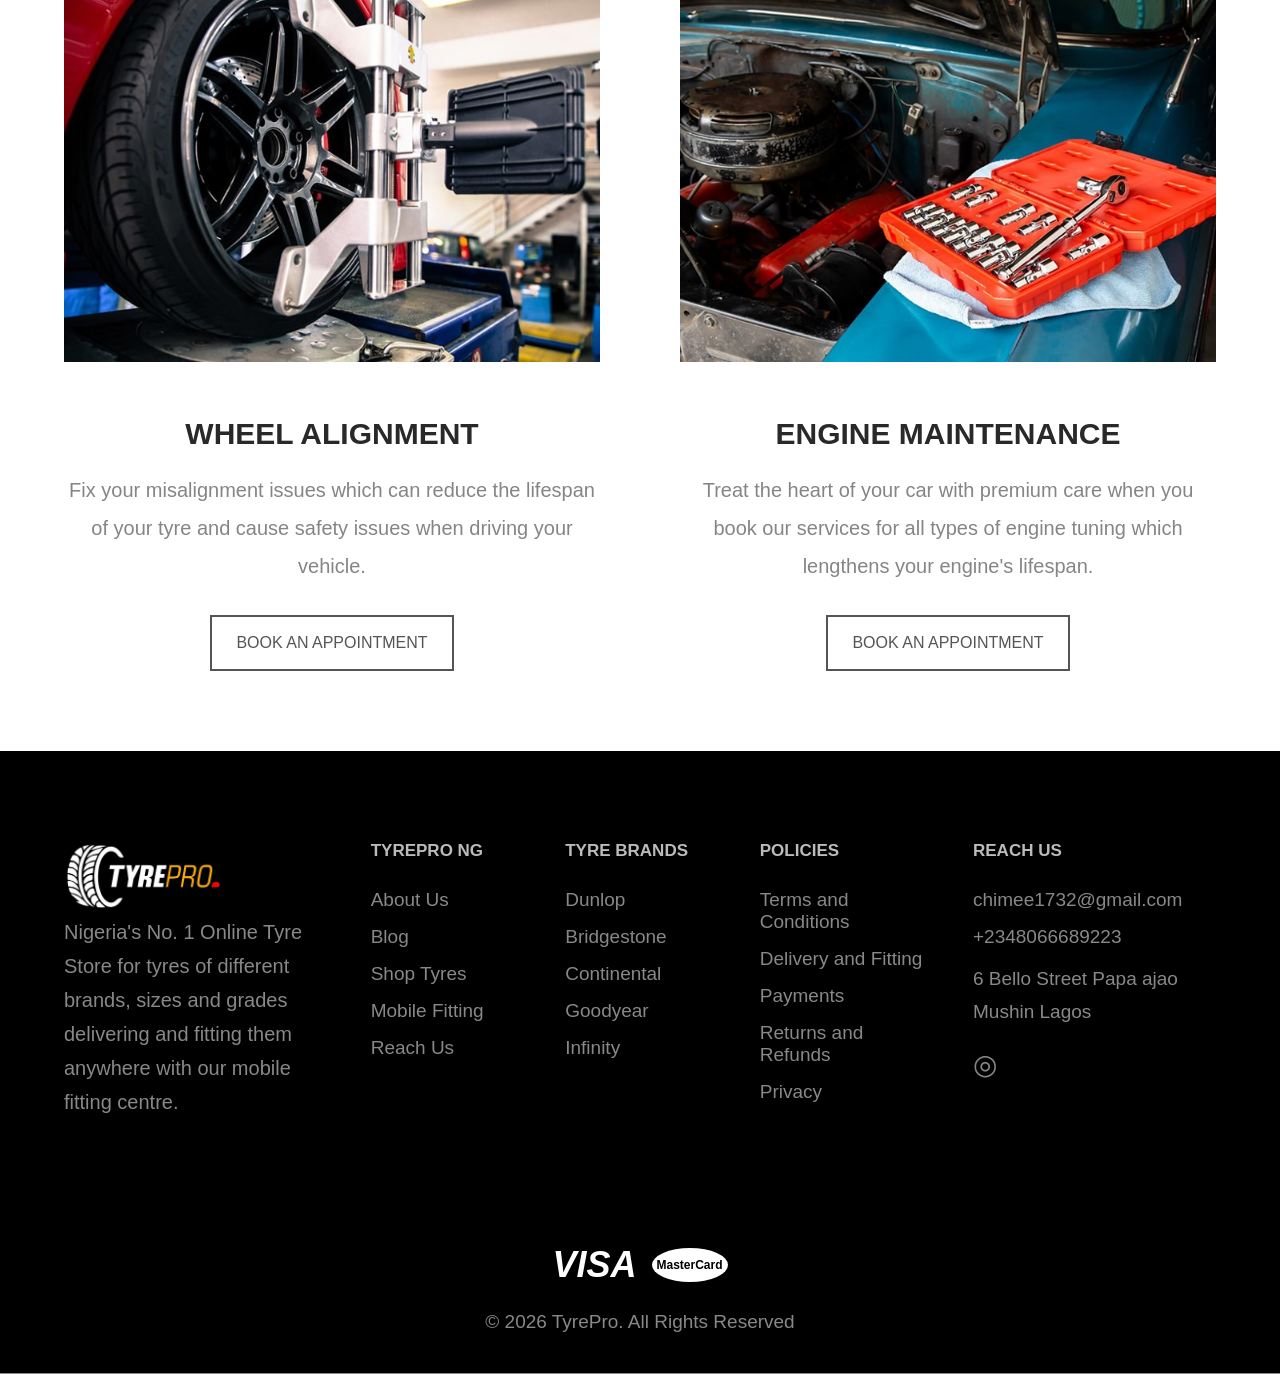
<file: other.html>
<!DOCTYPE html>
<html lang="en">
<head>
    <meta charset="UTF-8">
    <meta name="viewport" content="width=device-width, initial-scale=1.0">
    <title>TyrePro Navigation</title>
    <link rel="stylesheet" href="other.css">
</head>
<body>

<header class="navbar">

    <a href="index.html" class="logo">
        <img src="tyreprologo-min.png">
    </a>

    <nav class="nav-links" id="navLinks">
        <a href=" index.html">Home</a>
        <a href="#">Tyre Brands</a>
        <a href="mobile.html">Mobile Fitting</a>
        <a href="other.html">Other Services</a>
        <a href="boi.html">Blog</a>
        <a href="reach.html">Reach Us</a>
    </nav>

    <button class="menu-toggle" id="menuToggle">
        ☰
    </button>
</header>
<div class="hero">
  <div class="hero-content">
            <h1>Services <span>||</span> TyrePro</h1>

            <div class="breadcrumb">
                <a href="index.html">Home</a>
                <span>|</span>
                <p>Services | TyrePro</p>
            </div>
        </div>
        </div>

        <section class="services-section" id="services">

    <div class="services-container">

        <!-- BATTERIES -->
        <div class="service-card">

            <img src="battrey.jpg" alt="Car battery service">

            <h2>BATTERIES</h2>

            <p>
                Our trained experts can help test your battery,
                offering solutions to any problem. We also replace
                car batteries following the highest quality standards.
            </p>

            <a href="reach.html" class="book-btn">
                BOOK AN APPOINTMENT
            </a>

        </div>


       
        <div class="service-card">

            <img src="ming.jpg" alt="Car diagnostics service">

            <h2>CAR DIAGNOSTICS</h2>

            <p>
                All our TyrePro Mobile Fitting vans have necessary
                devices to carry out diagnostics on your vehicle.
                This can be done at any time and at any location
                of your choice.
            </p>

            <a href="reach.html" class="book-btn">
                BOOK AN APPOINTMENT
            </a>

        </div>

    </div>
</section>
<section class="services-section1">

    <div class="service-card1">
        <img src="respond.jpg" alt="Wheel Alignment">

        <h2>WHEEL ALIGNMENT</h2>

        <p>
            Fix your misalignment issues which can reduce the lifespan
            of your tyre and cause safety issues when driving your vehicle.
        </p>

        <a href="reach.html" class="book-btn">BOOK AN APPOINTMENT</a>
    </div>


    <div class="service-card1">
        <img src="rat.jpg" alt="Engine Maintenance">

        <h2>ENGINE MAINTENANCE</h2>

        <p>
            Treat the heart of your car with premium care when you book
            our services for all types of engine tuning which lengthens
            your engine's lifespan.
        </p>

        <a href="reach.html" class="book-btn">BOOK AN APPOINTMENT</a>
    </div>
</section>

<footer class="footer">
    <div class="footer-container">

        <!-- Logo and Description -->
        <div class="footer-about">
            <img src="tyreprologo-min.png">
            <p>
                Nigeria's No. 1 Online Tyre Store for
                tyres of different brands, sizes and
                grades delivering and fitting them
                anywhere with our mobile fitting
                centre.
            </p>
        </div>

        <!-- TyrePro Links -->
        <div class="footer-column">
            <h3>TYREPRO NG</h3>
            <a href="#">About Us</a>
            <a href="#">Blog</a>
            <a href="#">Shop Tyres</a>
            <a href="#">Mobile Fitting</a>
            <a href="#">Reach Us</a>
        </div>

        <!-- Brands -->
        <div class="footer-column">
            <h3>TYRE BRANDS</h3>
            <a>Dunlop</a>
            <a>Bridgestone</a>
            <a>Continental</a>
            <a>Goodyear</a>
            <a>Infinity</a>
        </div>

       
        <div class="footer-column">
            <h3>POLICIES</h3>
            <a>Terms and Conditions</a>
            <a>Delivery and Fitting</a>
            <a>Payments</a>
            <a>Returns and Refunds</a>
            <a>Privacy</a>
        </div>

       
        <div class="footer-column contact">
            <h3>REACH US</h3>
            <a href="mailto:contact@tyrepro.ng">chimee1732@gmail.com</a>
            <a href="tel:+2348066689223">+2348066689223</a>
            <p>6 Bello Street Papa ajao Mushin Lagos</p>
            <a href="#" class="instagram">◎</a>
        </div>

    </div>

  
    <div class="footer-bottom">
        <div class="payment">
            <strong class="visa">VISA</strong>
            <strong class="mastercard">MasterCard</strong>
        </div>
        <p>© 2026 TyrePro. All Rights Reserved</p>
    </div>
</footer>


<script src="other.js"></script>
</body>
</html>
</file>
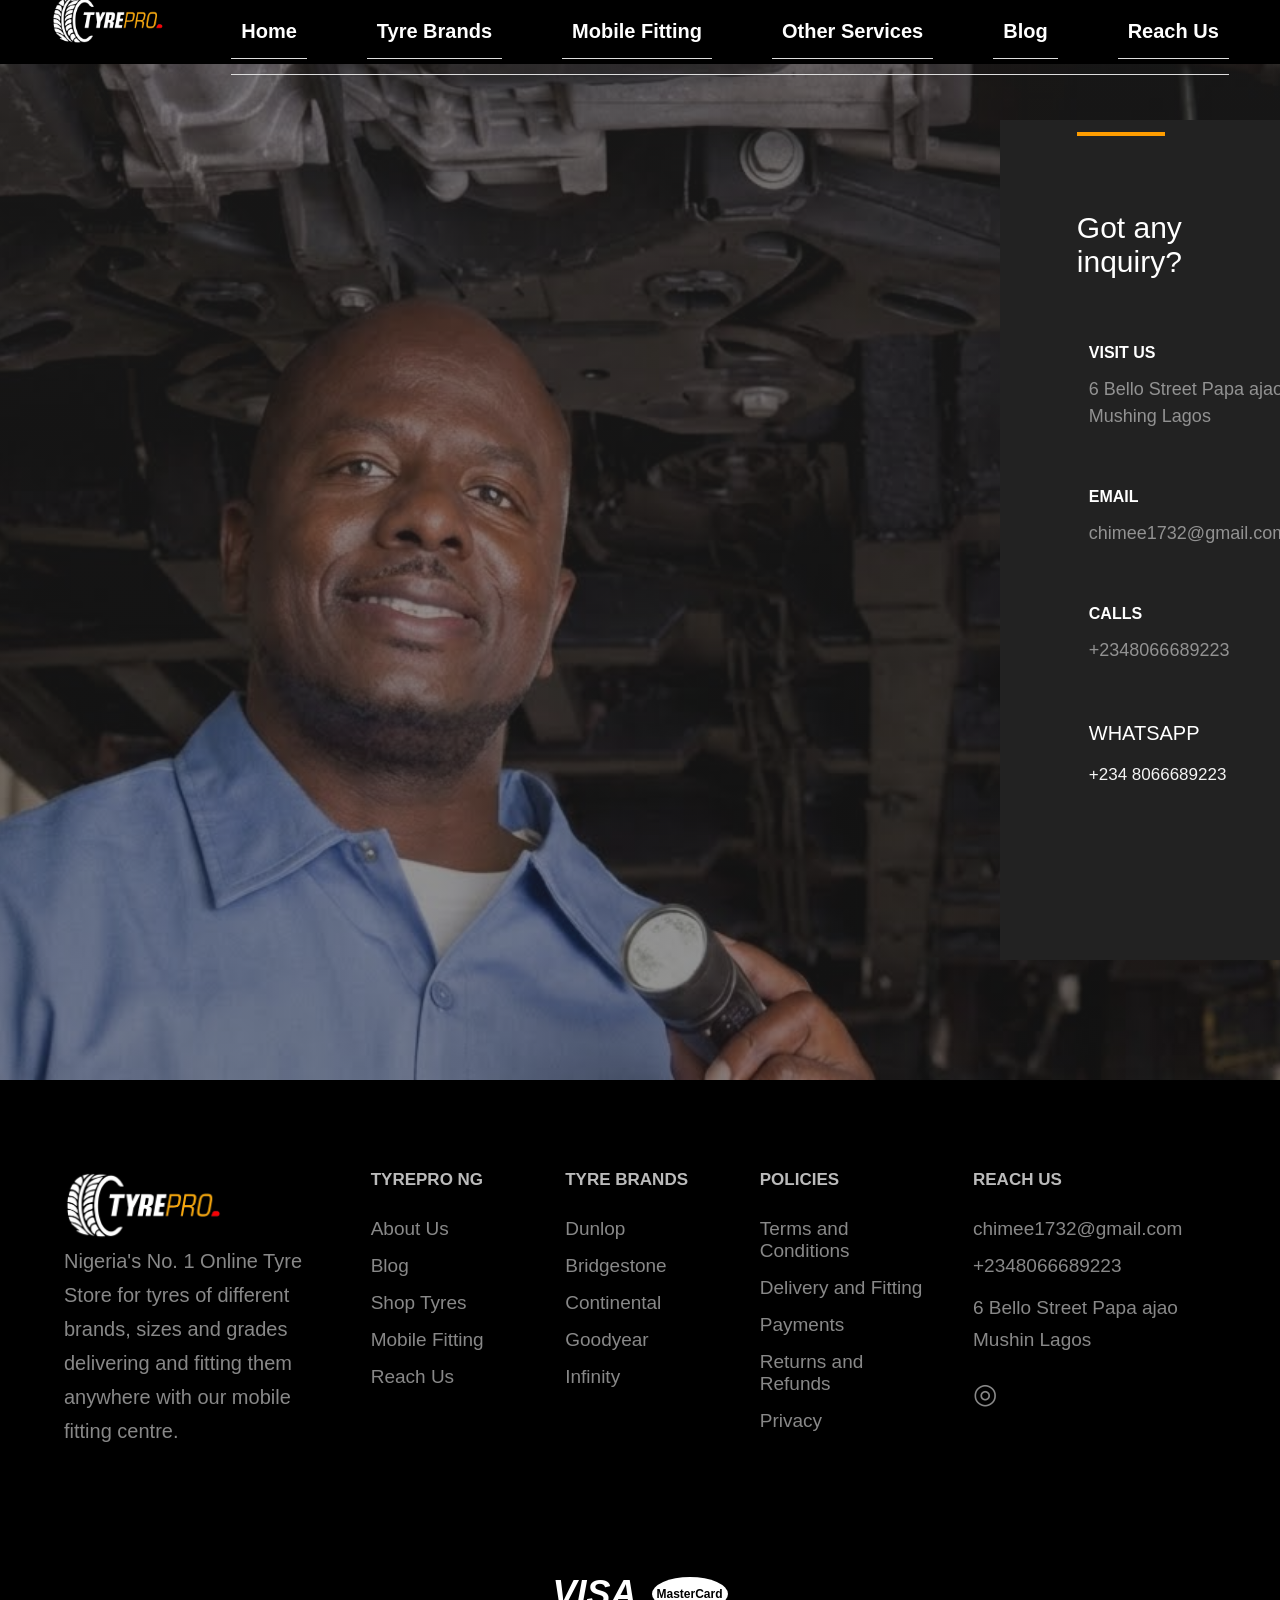
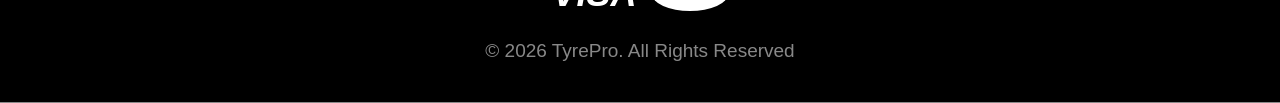
<file: reach.html>
<!DOCTYPE html>
<html lang="en">
<head>
    <meta charset="UTF-8">
    <meta name="viewport" content="width=device-width, initial-scale=1.0">
    <title>TyrePro Navigation</title>
    <link rel="stylesheet" href="reach.css">
</head>
<body>

<header class="navbar">

    <a href="index.html" class="logo">
        <img src="tyreprologo-min.png">
    </a>

    <nav class="nav-links" id="navLinks">
        <a href=" index.html">Home</a>
        <a href="#">Tyre Brands</a>
        <a href="mobile.html">Mobile Fitting</a>
        <a href="other.html">Other Services</a>
        <a href="boi.html">Blog</a>
        <a href="reach.html">Reach Us</a>
    </nav>

    <button class="menu-toggle" id="menuToggle">
        ☰
    </button>
</header>
<section class="hero1">
<section class="contact-section">

        <div class="orange-line"></div>

        <h1>Got any inquiry?</h1>

        <div class="contact-container">
            <div class="contact-item">
                <div class="icon">
                    <i class="fa-solid fa-globe"></i>
                </div>

                <div class="contact-info">
                    <h3>VISIT US</h3>
                    <p>6 Bello Street Papa ajao Mushing Lagos </p>
                </div>
            </div>

            <div class="contact-item">
                <div class="icon">
                    <i class="fa-regular fa-envelope"></i>
                </div>

                <div class="contact-info">
                    <h3>EMAIL</h3>
                    <p>chimee1732@gmail.com</p>
                </div>
            </div>
            <div class="contact-item">
                <div class="icon">
                    <i class="fa-solid fa-headset"></i>
                </div>

                <div class="contact-info">
                    <h3>CALLS</h3>
                    <p>+2348066689223</p>
                </div>
            </div>

        <div class="contact-item">
    <i class="fa-brands fa-whatsapp"></i>

    <a href="https://wa.me/2348066689223" target="_blank">
        <h3 class="cc">WHATSAPP</h3>
        +234 8066689223
    </a>
</div>
            </div>
        </button>

    </section>
    </div>
</section>


 <footer class="footer">
    <div class="footer-container">

        <!-- Logo and Description -->
        <div class="footer-about">
            <img src="tyreprologo-min.png">
            <p>
                Nigeria's No. 1 Online Tyre Store for
                tyres of different brands, sizes and
                grades delivering and fitting them
                anywhere with our mobile fitting
                centre.
            </p>
        </div>

        <!-- TyrePro Links -->
        <div class="footer-column">
            <h3>TYREPRO NG</h3>
            <a href="#">About Us</a>
            <a href="#">Blog</a>
            <a href="#">Shop Tyres</a>
            <a href="#">Mobile Fitting</a>
            <a href="#">Reach Us</a>
        </div>

        <!-- Brands -->
        <div class="footer-column">
            <h3>TYRE BRANDS</h3>
            <a>Dunlop</a>
            <a>Bridgestone</a>
            <a>Continental</a>
            <a>Goodyear</a>
            <a>Infinity</a>
        </div>

       
        <div class="footer-column">
            <h3>POLICIES</h3>
            <a>Terms and Conditions</a>
            <a>Delivery and Fitting</a>
            <a>Payments</a>
            <a>Returns and Refunds</a>
            <a>Privacy</a>
        </div>

       
        <div class="footer-column contact">
            <h3>REACH US</h3>
            <a href="mailto:contact@tyrepro.ng">chimee1732@gmail.com</a>
            <a href="tel:+2348066689223">+2348066689223</a>
            <p>6 Bello Street Papa ajao Mushin Lagos</p>
            <a href="#" class="instagram">◎</a>
        </div>

    </div>

  
    <div class="footer-bottom">
        <div class="payment">
            <strong class="visa">VISA</strong>
            <strong class="mastercard">MasterCard</strong>
        </div>
        <p>© 2026 TyrePro. All Rights Reserved</p>
    </div>
</footer>
<script src="reach.js"></script>
</body>
</html>
</file>
<file: style.css>
* {
    margin: 0;
    padding: 0;
    box-sizing: border-box;
}

body {
    font-family: Arial, sans-serif;
    height: 100vh;
    width: 100%;
    background-color:white;
}

.navbar {
    width: 100%;
    height: 64px;
    background-color: black;
    display: flex;
    align-items: center;
    justify-content: space-between;
    padding: 0 4%;
    position: fixed;
    top: 0;
    left: 0;
    z-index: 9999;
}

.logo {
    display: flex;
    align-items: center;
    text-decoration: none;
    gap: 5px;
    & img{
        height: 50px;
    }
}



.logo-text {
    color: white;
    font-size: 25px;
    font-weight: 900;
    font-style: italic;
}

.logo-text span {
    color: #ffb000;
}

.logo-text b {
    color: red;
}

.nav-links {
    display: flex;
    align-items: center;
    gap: 60px;
    position:sticky;
}

.nav-links a {
    color: white;
    text-decoration: none;
    font-size: 20px;
    font-weight: 600;
    transition: 0.3s;
    display: block;
    padding: 15px 10px;
    border-bottom: 1px solid #ddd;
    white-space: nowrap;
   
}

.nav-links a:hover {
    color: #ffb000;
}

.menu-toggle {
    display: none;
    background: none;
    color: white;
    border: none;
    font-size: 28px;
    cursor: pointer;
}
.nav-links{
    list-style: none;
    border-bottom: 1px solid #ddd;
    padding: 15px 0;
}











.hero {
  min-height: 100vh;
  position: relative;
  display: flex;
  align-items: center;
  overflow: hidden;

  background-image:
    linear-gradient(to right, #0f0f0f 35%, rgba(175, 173, 173, 0.3)),
    url("pist.jpg");

  background-size: cover;
  background-position: center;
  background-repeat: no-repeat;
 position: sticky;
  
}


.hero-content {
  width: 58%;
  margin-left: 8%;
  position: relative;
  z-index: 2;
  color: white;
}

.eyebrow {
  font-size: 18px;
  letter-spacing: 5px;
  margin-bottom: 25px;
  font-weight: 500;
}

.hero-content h1 {
  font-size: clamp(55px, 7vw, 105px);
  font-weight: 400;
  line-height: 1.15;
  margin-bottom: 25px;
}

#hero-text {
  max-width: 680px;
  font-size: 25px;
  line-height: 1.25;
  margin-bottom: 40px;


}  



.lightning-container {
    position: absolute;
    top: 0;
    left: 0;
    width: 100%;
    height: 100%;
    pointer-events: none;
    overflow: hidden;
    z-index: 5;
}

.lightning {
    position: absolute;
    width: 65%;
    height: 100%;
    top: 0;
    left: 15%;
    overflow: visible;
}

.bolt {
    fill: none;
    stroke: white;
    stroke-width: 3;
    stroke-linecap: round;
    stroke-linejoin: round;

    filter: drop-shadow(0 0 8px white)
            drop-shadow(0 0 20px #8c8cff);

    opacity: 0;
}

.branch {
    stroke-width: 2;
}



.light-flash {
    animation: screenFlash 0.15s ease;
}

@keyframes screenFlash {
    0% {
        background-color: rgba(255,255,255,0.3);
    }

    100% {
        background-color: transparent;
    }
}









.learn-btn {
  display: inline-block;
  background: #f7a600;
  color: #111;
  text-decoration: none;
  padding: 23px 75px;
  font-size: 16px;
  font-weight: bold;
  border-radius: 10px;
  transition: 0.3s;
}

.learn-btn:hover {
  background: white;
  transform: translateY(-3px);
}

.list{
height: 100px;
width: 100%;
/* background-color: #ddd; */
display: flex;
justify-content: center;
align-items: center;
& h2{
    font-size: 30px;
}
}



.products-section {
  width: 100%;
  padding: 20px 5%;
  background: #fff;
}

.products-container {
  display: grid;
  grid-template-columns: repeat(4, 1fr);
  gap: 30px;
}

.product-card {
  text-align: center;
  min-width: 0;
}

.product-image {
  width: 100%;
  height: 500px;
  background: #f1f1f1;

  display: flex;
  align-items: center;
  justify-content: center;

  overflow: hidden;
}

.product-image img {
  width: 100%;
  height: 100%;
  object-fit: contain;
  padding: 25px;
}

.product-card h3 {
  margin-top: 30px;
  font-size: 18px;
  font-family: Arial, sans-serif;
  font-weight: 600;
  color: #292929;
}

.product-card p {
  margin-top: 12px;
  font-size: 17px;
  color: #888;
  font-family: Arial, sans-serif;
}

    .tyre-container {
    width: 100%;
    overflow: hidden;
}

.tyre-track {
    display: flex;
    gap: 25px;
    width: max-content;
    animation: rollTyre 12s linear infinite;
}

.product-card {
    flex: 0 0 250px;
}

.product-image img {
    width: 100%;
    height: 180px;
    object-fit: contain;
}



.product-image {
    overflow: hidden;
    perspective: 1000px;
}

.product-image img {
    width: 100%;
    object-fit: contain;
    animation: tyreFloat 3s ease-in-out infinite;
    transition: transform 0.5s ease;
}

@keyframes tyreFloat {
    0%, 100% {
        transform: translateY(0) rotate(-3deg);
    }

    50% {
        transform: translateY(-15px) rotate(3deg);
    }
}

.product-card:hover .product-image img {
    transform: scale(1.12) rotate(8deg);
}
  

.list2{
height: 100px;
width: 100%;
/* background-color: #ddd; */
display: flex;
justify-content: center;
align-items: center;
& h2{
    font-size: 30px;
}
}


.brands {
      max-width: 1200px;
      margin: 0 auto;
      padding: clamp(2rem, 6vw, 5rem) 16px;
      border-top: 1px solid var(--border);
      
    }
    .brands__grid {
      list-style: none;
      margin: 0;
      padding: 0;
      display: grid;
      grid-template-columns: repeat(6, 1fr);
      gap: var(--gap);
    }
    .brands__item {
      display: flex;
      align-items: center;
      
      justify-content: center;
      height: var(--cell-h);
    }
    .brands__item a {
      display: flex;
      align-items: center;
      justify-content: center;
      width: 100%;
      height: 100%;
      padding: 0 4%;
    }
    .brands__item img {
      max-width: 100%;
      max-height: 60%;
      width: 100%;
      height: 100%;
      border: 10px solid; 
      object-fit: contain;
      filter: grayscale(1) contrast(1.2);
      opacity: .85;
      transition: opacity .2s, transform .2s;
    }
    .brands__item a:hover img,
    .brands__item a:focus-visible img {
      opacity: 1;
      transform: scale(1.06);
      
    }
    .brands__item a:focus-visible { outline: 2px solid #000; outline-offset: 4px; }
    
    .list3{
height: 100px;
width: 100%;
/* background-color: #ddd; */
display: flex;
justify-content: center;
align-items: center;
& h2{
    font-size: 30px;
}
}

.products-section1{
    width: 100%;
  padding: 20px 5%;
  background: #fff;
}

.products-container1{
 display: grid;
  grid-template-columns: repeat(4, 1fr);
  gap: 30px;
}

.product-card1{
    text-align: center;
  min-width: 0;
}

.product-image1{
      width: 100%;
  height: 500px;
  background: #f1f1f1;

  display: flex;
  align-items: center;
  justify-content: center;

  overflow: hidden;
}


.product-card h3 {
  margin-top: 30px;
  font-size: 18px;
  font-family: Arial, sans-serif;
  font-weight: 600;
  color: #292929;
}

.product-image1 img {
  width: 100%;
  height: 100%;
  object-fit: contain;
  padding: 25px;
}



.product-card2 {
  text-align: center;
  min-width: 0;
}

.product-image2 {
  width: 100%;
  height: 500px;
  background: #f1f1f1;

  display: flex;
  align-items: center;
  justify-content: center;

  overflow: hidden;
}

.product-image2 img {
  width: 100%;
  height: 100%;
  object-fit: contain;
  padding: 25px;
}



.product-card3 {
  text-align: center;
  min-width: 0;
}

.product-image3 {
  width: 100%;
  height: 500px;
  background: #f1f1f1;

  display: flex;
  align-items: center;
  justify-content: center;

  overflow: hidden;
}

.product-image3 img {
  width: 100%;
  height: 100%;
  object-fit: contain;
  padding: 25px;
}






.product-card4 {
  text-align: center;
  min-width: 0;
}

.product-image4 {
  width: 100%;
  height: 500px;
  background: #f1f1f1;

  display: flex;
  align-items: center;
  justify-content: center;

  overflow: hidden;
}

.product-image4 img {
  width: 100%;
  height: 100%;
  object-fit: contain;
  padding: 25px;
}



.product-image1 img {
    width: 100%;
    object-fit: contain;
    animation: tyreFloat 3s ease-in-out infinite;
    transition: transform 0.5s ease;
}

.product-image2 img {
    width: 100%;
    object-fit: contain;
    animation: tyreFloat 3s ease-in-out infinite;
    transition: transform 0.5s ease;
}

.product-image3 img {
    width: 100%;
    object-fit: contain;
    animation: tyreFloat 3s ease-in-out infinite;
    transition: transform 0.5s ease;
}
.product-image4 img {
    width: 100%;
    object-fit: contain;
    animation: tyreFloat 3s ease-in-out infinite;
    transition: transform 0.5s ease;
}


@keyframes tyreFloat {
    0%, 100% {
        transform: translateY(0) rotate(-3deg);
    }

    50% {
        transform: translateY(-15px) rotate(3deg);
    }
}

.product-card:hover .product-image img {
    transform: scale(1.12) rotate(8deg);
}




.tyre-section {
    background: #1d212a;
    padding: 60px 4%;
    color: white;
}


.tyre-grid {
    display: grid;
    grid-template-columns: repeat(5, 1fr);
    gap: 18px;
    
}

.tyre-card {
    background: linear-gradient(145deg, #172b48, #05080e);
    border: 2px solid #213042;
    border-radius: 20px;
    padding: 20px 15px;
    text-align: center;
    transition: 0.4s ease;
    overflow: hidden;

}

.tyre-card:hover {
    transform: translateY(-12px);
    box-shadow: 0 0 25px rgba(230, 232, 233, 0.5);
}

.tyre-card h2 {
    font-size: 21px;
    margin-bottom: 20px;
    color: #fff;
}

.tyre-card img {
    width: 100%;
    height: 180px;
    object-fit: contain;
    transition: 0.5s ease;
}

.tyre-card:hover img {
    transform: scale(1.08);
}

.tyre-card h3 {
    background: #ffc400;
    color: #312f2f;
    padding: 8px;
    border-radius: 30px;
    font-size: 15px;
    margin: 15px 0;
}

.tyre-card ul {
    list-style: none;
    padding: 0;
    text-align: left;
}

.tyre-card ul li {
    padding: 8px 0;
    font-size: 16px;
    font-weight: 600;
}

.tyre-card ul li::before {
    content: "✔";
    color: #ffc400;
    margin-right: 12px;
}

/* DIFFERENT CARD COLORS */
.michelin {
    border-color: #087bff;
}

.bridgestone {
    border-color: #ff3030;
}

.goodyear {
    border-color: #087bff;
}

.continental {
    border-color: #ff9900;
}

.pirelli {
    border-color: #ffd000;
}

/* POPULAR SIZES */
.popular-sizes {
    margin-top: 60px;
    border: 2px solid #ffc400;
    border-radius: 25px;
    padding: 25px 15px;
}

.popular-sizes h2 {
    color: #ffc400;
    font-size: 30px;
    margin-bottom: 25px;
}

.size-grid {
    display: grid;
    grid-template-columns: repeat(4, 1fr);
    gap: 25px 10px;
    text-align: center;
}

.size-grid div {
    border-right: 1px solid #ffc400;
    padding: 10px;
}

.size-grid h3 {
    font-size: 19px;
}

.size-grid p {
    color: #ccc;
    margin-top: 8px;
}

/* BENEFITS */
.tyre-benefits {
    display: flex;
    justify-content: space-around;
    align-items: center;
    flex-wrap: wrap;
    gap: 25px;
    padding: 45px 10px;
}

.benefit {
    display: flex;
    align-items: center;
    gap: 15px;
}

.benefit span {
    font-size: 35px;
}

.benefit h3 {
    font-size: 20px;
}

/* CALL TO ACTION */
.tyre-cta {
    background: #ffc400;
    color: #080808;
    padding: 25px;
    border-radius: 20px;
    display: flex;
    justify-content: space-between;
    align-items: center;
    gap: 15px;
}

.tyre-cta h2 {
    font-size: 27px;
}

.tyre-cta p {
    text-decoration: none;
    background: #080d16;
    color: white;
    padding: 15px 25px;
    border-radius: 30px;
    font-weight: bold;
    transition: 0.3s;
}

.tyre-cta a:hover {
    background: white;
    color: black;
}


.michelin-section {
    background: linear-gradient(135deg, #020817, #071b46, #020817);
    color: white;
    padding: 50px 3%;
    overflow: hidden;
}

/* HEADER */
.michelin-header {
    display: flex;
    justify-content: space-between;
    align-items: center;
    gap: 25px;
    margin-bottom: 40px;
}

.michelin-brand {
    display: flex;
    align-items: center;
    gap: 20px;
}

.michelin-logo {
    width: 85px;
    height: 85px;
    display: grid;
    place-items: center;
    background: #ffd000;
    color: #00245d;
    font-size: 45px;
    font-weight: 900;
    border-radius: 50%;
}

.michelin-brand h1 {
    font-size: clamp(30px, 5vw, 65px);
    font-weight: 900;
    font-style: italic;
    letter-spacing: 2px;
}

.michelin-brand p {
    font-size: 23px;
    margin-top: 8px;
    color: #ffd000;
}

.header-car {
    width: 45%;
}

.header-car img {
    width: 100%;
    height: 210px;
    object-fit: contain;
}

/* PRODUCT GRID */
.michelin-products {
    display: grid;
    grid-template-columns: repeat(5, minmax(0, 1fr));
    gap: 15px;
}

/* PRODUCT CARD */
.michelin-card {
    background: linear-gradient(
        160deg,
        #164b94,
        #07172f 50%,
        #020713
    );
    border: 2px solid #168aff;
    border-radius: 20px;
    padding: 18px 12px;
    text-align: center;
    box-shadow: 0 0 15px rgba(0, 123, 255, 0.35);
    transition: 0.4s ease;
}

.michelin-card:hover {
    transform: translateY(-12px);
    box-shadow: 0 0 30px rgba(0, 140, 255, 0.7);
}

.michelin-card.red {
    border-color: #ff2525;
    box-shadow: 0 0 15px rgba(255, 0, 0, 0.3);
}

.michelin-card.orange {
    border-color: #ff9800;
}

.michelin-card.yellow {
    border-color: #ffd000;
}

.michelin-card h2 {
    font-size: 20px;
    font-weight: 900;
    font-style: italic;
}

.michelin-card h3 {
    color: #ffd000;
    font-size: 19px;
    margin: 5px 0 15px;
}

.michelin-card img {
    width: 100%;
    height: 180px;
    object-fit: contain;
    transition: 0.5s ease;
}

.michelin-card:hover img {
    transform: scale(1.1) rotate(-3deg);
}

/* SIZE LABEL */
.size-label {
    display: inline-block;
    background: #ffd000;
    color: #050505;
    padding: 8px 20px;
    border-radius: 30px;
    font-weight: 900;
    margin: 12px 0;
}

/* SIZE AND PRICE LIST */
.michelin-card ul {
    list-style: none;
    text-align: left;
}

.michelin-card li {
    display: flex;
    justify-content: space-between;
    align-items: center;
    gap: 5px;
    padding: 9px 0;
    border-bottom: 1px solid rgba(255,255,255,0.12);
    font-size: 13px;
    font-weight: 600;
}

.michelin-card li::before {
    content: "✔";
    color: #ffd000;
    font-size: 17px;
}

.michelin-card li b {
    color: #ffd000;
    white-space: nowrap;
    font-size: 12px;
}

/* BENEFITS */
.michelin-benefits {
    margin-top: 55px;
    border: 2px solid #ffd000;
    border-radius: 25px;
    padding: 25px;
}

.michelin-benefits h2 {
    display: inline-block;
    background: #ffd000;
    color: #050505;
    padding: 10px 25px;
    border-radius: 30px;
    font-size: 25px;
    margin-bottom: 25px;
}

.benefit-list {
    display: flex;
    justify-content: space-around;
    align-items: center;
    flex-wrap: wrap;
    gap: 25px;
}

.benefit-list div {
    display: flex;
    align-items: center;
    gap: 12px;
    font-size: 30px;
}

.benefit-list span {
    font-size: 17px;
    font-weight: bold;
}

/* FOOTER */
.michelin-footer {
    margin-top: 30px;
    padding: 25px;
    background: #ffd000;
    color: #050505;
    border-radius: 20px;
    display: flex;
    justify-content: space-between;
    align-items: center;
    gap: 20px;
}

.michelin-footer h2 {
    font-size: clamp(18px, 3vw, 30px);
}

.michelin-footer p {
    text-decoration: none;
    background: #06132c;
    color: white;
    padding: 15px 30px;
    border-radius: 30px;
    font-weight: bold;
    transition: 0.3s;
}

.michelin-footer a:hover {
    background: white;
    color: #06132c;
    transform: scale(1.05);
}




/* FOOTER */
.footer {
    background: #000;
    color: white;
    padding: 70px 4% 25px;
    position: relative;
}

/* MAIN CONTAINER */
.footer-container {
    display: grid;
    grid-template-columns: 1.4fr 0.85fr 0.85fr 0.85fr 1.25fr;
    gap: 45px;
    max-width: 1600px;
    margin: auto;
}

/* FOOTER LOGO */
.footer-logo {
    display: flex;
    align-items: center;
    gap: 8px;
    margin-bottom: 25px;
    &  img{
        width: 50%;
    }
}

.footer-logo h2 {
    font-size: 22px;
    font-style: italic;
    font-weight: 900;
}

.footer-logo h2 span {
    color: #ffc400;
}

.footer-logo h2 b {
    color: red;
}

.logo-icon {
    font-size: 38px;
    color: white;
}

/* COMPANY DESCRIPTION */
.company-info p {
    color: #999;
    font-size: 18px;
    line-height: 1.85;
    max-width: 350px;
}

/* FOOTER HEADINGS */
.footer-column h3 {
    font-size: 16px;
    font-weight: 500;
    margin-bottom: 30px;
    color: white;
}

/* FOOTER LINKS */
.footer-column ul {
    list-style: none;
    padding: 0;
}

.footer-column ul li {
    margin-bottom: 13px;
    color: #999;
    font-size: 17px;
    line-height: 1.4;
}

.footer-column ul li a {
    text-decoration: none;
    color: #999;
    transition: 0.3s ease;
}

.footer-column ul li a:hover {
    color: #ffc400;
    padding-left: 5px;
}

/* SOCIAL ICONS */
.social-icons {
    margin-top: 25px;
}

.social-icons a {
    color: white;
    font-size: 23px;
    transition: 0.3s;
}

.social-icons a:hover {
    color: #ffc400;
}

/* PAYMENT METHODS */
.payment-methods {
    display: flex;
    justify-content: center;
    align-items: center;
    gap: 12px;
    margin-top: 125px;
}

.visa {
    font-size: 35px;
    font-weight: 900;
    font-style: italic;
    color: white;
}

.mastercard {
    display: flex;
    align-items: center;
    justify-content: center;
    background: white;
    color: black;
    width: 65px;
    height: 35px;
    border-radius: 20px;
    position: relative;
    font-size: 9px;
}

.mastercard i {
    position: absolute;
    width: 25px;
    height: 25px;
    border-radius: 50%;
    background: #e51b23;
    left: 9px;
    opacity: 0.9;
}

.mastercard b {
    position: relative;
    z-index: 1;
    font-size: 9px;
}

/* COPYRIGHT */
.copyright {
    text-align: center;
    margin-top: 20px;
}

.copyright p {
    color: #999;
    font-size: 17px;
}

/* BACK TO TOP */
.back-to-top {
    position: absolute;
    right: 4%;
    bottom: 105px;
    color: #888;
    text-decoration: none;
    display: flex;
    flex-direction: column;
    align-items: center;
    font-size: 22px;
}

.back-to-top span {
    writing-mode: vertical-rl;
    font-size: 12px;
    letter-spacing: 3px;
}















@media (max-width: 768px) {

    .navbar {
        height: 65px;
    }

    .menu-toggle {
        display: block;
    }

    .nav-links {
        display: none;
        position: absolute;
        top: 65px;
        left: 0;
        width: 100%;
        background: #000;
        flex-direction: column;
       align-items: center;
        gap: 5px;
       
        
    } 

    .nav-links.active {
        display: flex;

    }
    .nav-links a {
        display: block;
        padding: 15px 10px;
        border-bottom: 1px solid #ddd;
    }
  .hero {
    min-height: 100vh;
    background-position: 65% center;
    align-items: flex-end;
    padding-bottom: 80px;
  }

  .hero-content {
    width: 85%;
    margin-left: 10%;
  }

  .eyebrow {
    font-size: 13px;
    letter-spacing: 3px;
    margin-bottom: 15px;
  }

  .hero-content h1 {
    font-size: 40px;
    line-height: 1.1;
  }

  #hero-text {
    font-size: 18px;
    max-width: 400px;
    margin-bottom: 25px;
  }

  .learn-btn {
    padding: 18px 45px;
    font-size: 14px;
  }
header {
  position: relative;
  z-index: 1000;
}
.list2{
    font-size: 10px;
}
 .brands__grid { grid-template-columns: repeat(3, 1fr);  }
 .list3{
    font-size:10px ;
 }

  .products-section1 {
    padding: 15px 20px;
  }

  .products-container1 {
    grid-template-columns: 1fr;
    gap: 35px;
  }

  .product-image {
    height: 350px;
  }

  .product-card h3 {
    margin-top: 18px;
    font-size: 16px;
  }

  .product-card p {
    font-size: 15px;
  }

}



* {
  margin: 0;
  padding: 0;
  box-sizing: border-box;
}

.products-section {
  width: 100%;
  padding: 20px 5%;
  background: #fff;
}

.products-container {
  display: grid;
  grid-template-columns: repeat(4, 1fr);
  gap: 30px;
}

.product-card {
  text-align: center;
  min-width: 0;
}

.product-image {
  width: 100%;
  height: 500px;
  background: #f1f1f1;

  display: flex;
  align-items: center;
  justify-content: center;

  overflow: hidden;
}

.product-image img {
  width: 100%;
  height: 100%;
  object-fit: contain;
  padding: 25px;
}

.product-card h3 {
  margin-top: 30px;
  font-size: 18px;
  font-family: Arial, sans-serif;
  font-weight: 600;
  color: #292929;
}

.product-card p {
  margin-top: 12px;
  font-size: 17px;
  color: #888;
  font-family: Arial, sans-serif;
}




@media (max-width: 1024px) {
  .products-container {
    grid-template-columns: repeat(2, 1fr);
    gap: 25px;
  }

  .product-image {
    height: 400px;
  }
}


@media (max-width: 600px) {
  .products-section {
    padding: 15px 20px;
  }

  .products-container {
    grid-template-columns: 1fr;
    gap: 35px;
  }

  .product-image {
    height: 350px;
  }

  .product-card h3 {
    margin-top: 18px;
    font-size: 16px;
  }

  .product-card p {
    font-size: 15px;
  }
}





/* RESPONSIVENESS */
@media (max-width: 1024px) {
    .tyre-grid {
        grid-template-columns: repeat(3, 1fr);
    }
}

@media (max-width: 768px) {
    .tyre-grid {
        grid-template-columns: repeat(2, 1fr);
    }

    .size-grid {
        grid-template-columns: repeat(2, 1fr);
    }

    .tyre-cta {
        flex-direction: column;
        text-align: center;
    }
}

@media (max-width: 480px) {
    .tyre-grid {
        grid-template-columns: 1fr;
    }

    .tyre-card img {
        height: 220px;
    }

    .popular-sizes h2 {
        font-size: 24px;
    }

    .benefit h3 {
        font-size: 16px;
    }
}




/* TABLET */
@media (max-width: 1024px) {
    .michelin-products {
        grid-template-columns: repeat(3, 1fr);
    }

    .michelin-card img {
        height: 160px;
    }
}

/* 768px */
@media (max-width: 768px) {
    .michelin-section {
        padding: 35px 4%;
    }

    .michelin-header {
        flex-direction: column;
        text-align: center;
    }

    .header-car {
        width: 100%;
    }

    .michelin-products {
        grid-template-columns: repeat(2, 1fr);
    }

    .benefit-list {
        display: grid;
        grid-template-columns: repeat(2, 1fr);
    }

    .michelin-footer {
        flex-direction: column;
        text-align: center;
    }
}

/* MOBILE */
@media (max-width: 480px) {
    .michelin-products {
        grid-template-columns: 1fr;
    }

    .michelin-card {
        padding: 25px;
    }

    .michelin-card img {
        height: 220px;
    }

    .michelin-card li {
        font-size: 15px;
    }

    .michelin-card li b {
        font-size: 14px;
    }

    .michelin-brand {
        flex-direction: column;
    }

    .benefit-list {
        grid-template-columns: 1fr;
    }

    .michelin-benefits h2 {
        font-size: 20px;
    }

    .michelin-footer h2 {
        font-size: 22px;
    }
}





@media (max-width: 1024px) {

    .footer-container {
        grid-template-columns: repeat(3, 1fr);
        gap: 40px 25px;
    }

    .payment-methods {
        margin-top: 70px;
    }

}

@media (max-width: 768px) {

    .footer {
        padding: 50px 6% 25px;
    }

    .footer-container {
        grid-template-columns: repeat(2, 1fr);
        gap: 40px 25px;
    }

    .company-info {
        grid-column: span 2;
    }

    .company-info p {
        max-width: 450px;
    }

    .footer-column h3 {
        font-size: 15px;
    }

    .footer-column ul li {
        font-size: 15px;
    }

    .payment-methods {
        margin-top: 60px;
    }

    .back-to-top {
        right: 5%;
    }

}

@media (max-width: 480px) {

    .footer-container {
        grid-template-columns: 1fr;
        gap: 30px;
    }

    .company-info {
        grid-column: span 1;
    }

    .company-info p {
        font-size: 16px;
    }

    .footer-column h3 {
        margin-bottom: 18px;
    }

    .payment-methods {
        margin-top: 45px;
    }

    .copyright p {
        font-size: 14px;
    }

}
</file>
<file: boi.css>
* {
    margin: 0;
    padding: 0;
    box-sizing: border-box;
}

body {
    font-family: Arial, sans-serif;
    height: 100vh;
    width: 100%;
    background:#BDBDBD
}

.navbar {
    width: 100%;
    height: 64px;
    background: #0b0b0b;
    display: flex;
    align-items: center;
    justify-content: space-between;
    padding: 0 4%;
}

.logo {
    display: flex;
    align-items: center;
    text-decoration: none;
    gap: 5px;
    & img{
        height: 50px;
    }
}



.logo-text {
    color: white;
    font-size: 25px;
    font-weight: 900;
    font-style: italic;
}

.logo-text span {
    color: #ffb000;
}

.logo-text b {
    color: red;
}

.nav-links {
    display: flex;
    align-items: center;
    gap: 60px;
}

.nav-links a {
    color: white;
    text-decoration: none;
    font-size: 20px;
    font-weight: 600;
    transition: 0.3s;
    display: block;
    padding: 15px 10px;
    border-bottom: 1px solid #ddd;
    white-space: nowrap;
}

.nav-links a:hover {
    color: #ffb000;
}

.menu-toggle {
    display: none;
    background: none;
    color: white;
    border: none;
    font-size: 28px;
    cursor: pointer;
}
.nav-links{
    list-style: none;
    border-bottom: 1px solid #ddd;
    padding: 15px 0;
}




    .page-banner {
      position: relative;
      width: 100%;
      height: 334px;
      display: flex;
      align-items: center;
      justify-content: center;
      text-align: center;
      color: #fff;
      background: url("bnbn.jpg") center / cover no-repeat;
    }
    .page-banner::before {
      content: "";
      position: absolute;
      inset: 0;
      background: rgba(30, 28, 28, 0.65);
    }
    .page-banner__content { position: relative; z-index: 1; }
    .page-banner__title {
      font-size: 40px;
      font-weight: 500;
      margin-bottom: 14px;
    }

    .breadcrumb {
      list-style: none;
      display: flex;
      align-items: center;
      justify-content: center;
      gap: 14px;
      font-size: 18px;
      color: rgba(255, 255, 255, 0.6);
    }
    .breadcrumb a {
      color: rgba(255, 255, 255, 0.75);
      text-decoration: none;
    }
    .breadcrumb a:hover { color: #fff; }
    .breadcrumb li + li::before {
      content: "|";
      margin-right: 14px;
      font-size: 12px;
    }


.wrap{
    height: 680px;
    width: 100%;
    background-color:whitesmoke;
    display: flex;
    justify-content: space-around;
     margin-top: 90px;
    
   
}
.box1{
    height: 600px;
    width: 32%;
    background-color: #fff;
    border-radius: 11px;
    & img{
        height: auto;
        width: 100%;
    }
   
}
.box1 {
  transition: transform 0.3s ease;
}

.box1:hover {
 transform: scale(0.95);
}




 .text{
    font-size: 23px;
    margin-left: 35px;
    margin-top: 60px;
 }
 .vb{
    font-size: 20px;
    margin-left: 20px;
    margin-top: 30px;
    color: grey;
 }

.box2{
    height: 600px;
    width: 32%;
    background-color:ghostwhite;
    border-radius: 11px;
    & img{
        height: auto;
        width: 100%;
    }    
}
.box2 {
  transition: transform 0.3s ease;
}

.box2:hover {
 transform: scale(0.95);
}


.text1{
   font-size: 23px;
    margin-left: 35px;
    margin-top: 60px;  
}
.cv{
    font-size: 20px;
    margin-left: 20px;
    margin-top: 30px;
    color: grey;  
}
.box3{
    height: 600px;
    width: 32%;
    border-radius: 11px;
    background-color:#fff;
    & img{
        height: auto;
        width: 100%;
    }
}

.box3 {
  transition: transform 0.3s ease;
}

.box3:hover {
 transform: scale(0.95);
}

.text2{
     font-size: 23px;
    margin-left: 35px;
    margin-top: 60px; 
}
.er{
    font-size: 20px;
    margin-left: 20px;
    margin-top: 30px;
    color: grey; 
}


.wrap1{
    height: 680px;
    width: 100%;
    background-color:whitesmoke;
    display: flex;
    justify-content: space-around;
}

.box4{
      height: 600px;
    width: 35%;
    background-color:ghostwhite;
    border-radius: 11px;
      & img{
        height: auto;
        width: 100%;
    }
}
.text3{
    font-size: 23px;
    margin-left: 35px;
    margin-top: 60px; 
    
}

.box4 {
  transition: transform 0.3s ease;
}

.box4:hover {
  transform: scale(0.95);
}


.ty{
    font-size: 19px;
    margin-left: 20px;
    margin-top: 30px;
    color: grey;  
}
.box5{
     height: 600px;
    width: 35%;
    background-color:ghostwhite;
    border-radius: 11px;

       & img{
        height: auto;
        width: 100%;
    }
}
.box5 {
  transition: transform 0.3s ease;
}

.box5:hover {
  transform: scale(0.95);
}

.text4{
     font-size: 23px;
    margin-left: 35px;
    margin-top: 60px;    
}
.xz{
   font-size: 20px;
    margin-left: 20px;
    margin-top: 30px;
    color: grey;  
}
.box6{
     height: 600px;
    width: 35%;
    background-color:ghostwhite;
    border-radius: 11px;
       & img{
        height: auto;
        width: 100%;
    }
}
.text5{
     font-size: 23px;
    margin-left: 35px;
    margin-top: 60px;  
}
.azz{
    font-size: 19px;
    margin-left: 20px;
    margin-top: 30px;
    color: grey; 
}
.box6 {
  transition: transform 0.3s ease;
}

.box6:hover {
  transform: scale(0.95);
}

.wrap2{
    height: 680px;
    width: 100%;
    background-color:whitesmoke;
    display: flex;
    justify-content: space-around;
}



.box7{
    height: 600px;
    width: 35%;
    background-color:#ddd;
    border-radius: 11px;

       & img{
        height: auto;
        width: 100%;
    }
}

.text6{
     font-size: 25px;
    margin-left: 35px;
    margin-top: 60px;  
}

.qw{
    font-size: 19px;
    margin-left: 20px;
    margin-top: 30px;
    color: grey; 
}

.box7 {
  transition: transform 0.3s ease;
}

.box7:hover {
  transform: scale(0.95);
}


.box8{
    height: 600px;
    width: 35%;
    background-color:ghostwhite;
    border-radius: 11px;

       & img{
        height: auto;
        width: 100%;
    }
}

.text7{
    font-size: 25px;
    margin-left: 35px;
    margin-top: 60px;  
}
.dd{
     font-size: 19px;
    margin-left: 20px;
    margin-top: 30px;
    color: grey; 
}

.box8 {
  transition: transform 0.3s ease;
}

.box8:hover {
  transform: scale(0.95);
}

.box9{
    height: 600px;
    width: 35%;
    background-color:#BDBDBD;
    border-radius: 11px;

       & img{
        height: auto;
        width: 100%;
    }
}
.text8{
 font-size: 25px;
    margin-left: 35px;
    margin-top: 60px;  
}
.ty{
    font-size: 19px;
    margin-left: 20px;
    margin-top: 30px;
    color: grey;  
}

.box9 {
  transition: transform 0.3s ease;
}

.box9:hover {
  transform: scale(0.95);
}




.footer {
    background: #000;
    color: #888;
    padding: 90px 4% 40px;
    position: relative;
    border-bottom: 1px solid #888;
}

.footer-container {
    display: grid;
    grid-template-columns: 1.4fr 0.8fr 0.8fr 0.9fr 1.3fr;
    gap: 45px;
}

.logo {
    color: white;
    font-size: 26px;
    margin-bottom: 25px;
    font-style: italic;
}

.logo span {
    color: #ffb000;
}

.footer-about p {
    font-size: 20px;
    line-height: 1.7;
}

.footer-column h3 {
    color: #bbb;
    font-size: 17px;
    margin-bottom: 28px;
}

.footer-column a {
    display: block;
    text-decoration: none;
    color: #888;
    font-size: 19px;
    margin-bottom: 15px;
    transition: 0.3s;
}

.footer-column a:hover {
    color: #ffb000;
}

.footer-column p {
    font-size: 19px;
    line-height: 1.7;
}

.instagram {
    font-size: 28px !important;
    margin-top: 20px;
}

.footer-bottom {
    text-align: center;
    margin-top: 125px;
}

.payment {
    display: flex;
    justify-content: center;
    align-items: center;
    gap: 15px;
    margin-bottom: 25px;
}

.visa {
    color: white;
    font-size: 36px;
    font-style: italic;
}

.mastercard {
    background: white;
    color: black;
    font-size: 12px;
    padding: 10px 5px;
    border-radius: 50%;
}

.footer-bottom p {
    font-size: 19px;
}





/* MOBILE RESPONSIVENESS */
@media screen and (max-width: 768px) {

    .navbar {
        height: 65px;
        padding: 0 5%;
        position: relative;
        z-index: 9999;
    }

    .logo img {
        height: 43px;
    }

    .logo-text {
        font-size: 21px;
    }

    .menu-toggle {
        display: block;
    }

    .nav-links {
        display: none;
        position: absolute;
        top: 65px;
        left: 0;
        width: 100%;
        background: #0b0b0b;
        flex-direction: column;
        align-items: center;
        gap: 0;
        padding: 15px 0;
        z-index: 9999;
    }

    .nav-links.active {
        display: flex;
    }

    .nav-links a {
        width: 100%;
        text-align: center;
        font-size: 17px;
        padding: 15px;
    }

    .page-banner {
        height: 260px;
    }

    .page-banner__title {
        font-size: 30px;
    }

    .breadcrumb {
        font-size: 15px;
        gap: 8px;
    }

    .wrap,
    .wrap1,
    .wrap2 {
        width: 100%;
        height: auto;
        padding: 25px 5%;
        margin-top: 20px;
        display: flex;
        flex-direction: column;
        align-items: center;
        gap: 25px;
    }

    .box1,
    .box2,
    .box3,
    .box4,
    .box5,
    .box6,
    .box7,
    .box8,
    .box9 {
        width: 100%;
        max-width: 500px;
        height: auto;
        min-height: auto;
        padding-bottom: 25px;
    }

    .box1 img,
    .box2 img,
    .box3 img,
    .box4 img,
    .box5 img,
    .box6 img,
    .box7 img,
    .box8 img,
    .box9 img {
        width: 100%;
        height: auto;
        display: block;
        object-fit: cover;
    }

    .text,
    .text1,
    .text2,
    .text3,
    .text4,
    .text5,
    .text6,
    .text7,
    .text8 {
        font-size: 21px;
        margin: 25px 20px 0;
    }

    .vb,
    .cv,
    .er,
    .ty,
    .xz,
    .azz,
    .qw,
    .dd {
        font-size: 16px;
        margin: 18px 20px;
        line-height: 1.6;
    }

    .box1:hover,
    .box2:hover,
    .box3:hover,
    .box4:hover,
    .box5:hover,
    .box6:hover,
    .box7:hover,
    .box8:hover,
    .box9:hover {
        transform: none;
    }

    .footer {
        padding: 60px 5% 30px;
    }

    .footer-container {
        grid-template-columns: repeat(2, 1fr);
        gap: 35px;
    }

    .footer-about p,
    .footer-column p,
    .footer-column a {
        font-size: 16px;
    }

    .footer-bottom {
        margin-top: 60px;
    }

    .footer-bottom p {
        font-size: 15px;
    }

    .visa {
        font-size: 28px;
    }
}





/* SMALL MOBILE PHONES */
@media screen and (max-width: 480px) {

    .navbar {
        height: 60px;
    }

    .logo img {
        height: 38px;
    }

    .logo-text {
        font-size: 19px;
    }

    .menu-toggle {
        font-size: 25px;
    }

    .nav-links {
        top: 60px;
    }

    .page-banner {
        height: 210px;
    }

    .page-banner__title {
        font-size: 25px;
        padding: 0 10px;
    }

    .breadcrumb {
        font-size: 13px;
        gap: 5px;
    }

    .wrap,
    .wrap1,
    .wrap2 {
        padding: 20px 4%;
        gap: 20px;
    }

    .box1,
    .box2,
    .box3,
    .box4,
    .box5,
    .box6,
    .box7,
    .box8,
    .box9 {
        width: 100%;
        border-radius: 9px;
    }

    .text,
    .text1,
    .text2,
    .text3,
    .text4,
    .text5,
    .text6,
    .text7,
    .text8 {
        font-size: 19px;
        margin: 20px 15px 0;
    }

    .vb,
    .cv,
    .er,
    .ty,
    .xz,
    .azz,
    .qw,
    .dd {
        font-size: 15px;
        margin: 15px;
        line-height: 1.6;
    }

    .footer {
        padding: 45px 5% 25px;
    }

    .footer-container {
        grid-template-columns: 1fr;
        gap: 30px;
    }

    .footer-column h3 {
        margin-bottom: 15px;
    }

    .footer-about p,
    .footer-column p,
    .footer-column a {
        font-size: 15px;
    }

    .footer-bottom {
        margin-top: 40px;
    }

    .payment {
        gap: 10px;
    }

    .visa {
        font-size: 25px;
    }

    .footer-bottom p {
        font-size: 13px;
        line-height: 1.6;
    }
}
</file>
<file: mobile.css>
* {
    margin: 0;
    padding: 0;
    box-sizing: border-box;
}

body {
    font-family: Arial, sans-serif;
    height: 100vh;
    width: 100%;
    background-color:white;
}

.navbar {
    width: 100%;
    height: 64px;
    background-color: black;
    display: flex;
    align-items: center;
    justify-content: space-between;
    padding: 0 4%;
    position: fixed;
    top: 0;
    left: 0;
    z-index: 9999;
}

.logo {
    display: flex;
    align-items: center;
    text-decoration: none;
    gap: 5px;
    & img{
        height: 50px;
    }
}


.logo-text {
    color: white;
    font-size: 25px;
    font-weight: 900;
    font-style: italic;
}

.logo-text span {
    color: #ffb000;
}

.logo-text b {
    color: red;
}

.nav-links {
    display: flex;
    align-items: center;
    gap: 60px;
    position:sticky;
}

.nav-links a {
    color: white;
    text-decoration: none;
    font-size: 20px;
    font-weight: 600;
    transition: 0.3s;
    display: block;
    padding: 15px 10px;
    border-bottom: 1px solid #ddd;
    white-space: nowrap;
   
}

.nav-links a:hover {
    color: #ffb000;
}

.menu-toggle {
    display: none;
    background: none;
    color: white;
    border: none;
    font-size: 28px;
    cursor: pointer;
}
.nav-links{
    list-style: none;
    border-bottom: 1px solid #ddd;
    padding: 15px 0;
}






.mobile-fitting {
    width: 100%;
    position: relative;
    background: white;
    min-height: 700px;
}


.fitting-header {
    width: 100%;
    height: 346px;
    background: #222;
    display: flex;
    justify-content: center;
    align-items: flex-start;
    padding-top: 130px;
}

.fitting-header h1 {
    color: white;
    font-size: 40px;
    font-weight: 700;
    text-align: center;
}


.fitting-content {
    width: 100%;
    position: relative;
    margin-top: -80px;
    padding: 0 13.1%;
    
}


.fitting-image {
    width: 100%;
    border: 15px solid white;
    overflow: hidden;
    position: relative;
    background: black;
   
}

.fitting-image img {
    width: 100%;
    height: 550px;
    object-fit: cover;
    object-position: center top;
    display: block;
     
} 





.mobile-fitting1 {
    width: 100%;
    background: #fff;
    padding: 45px 4%;
}

.fitting-content1 {
    max-width: 1400px;
    margin: auto;
    display: grid;
    grid-template-columns: 1fr 1fr;
    gap: 80px;
    align-items: start;
}

.fitting-title1 h1 {
    font-size: 36px;
    line-height: 1.4;
    font-weight: 500;
    color: #222;
    margin: 0;
}

.fitting-description1 p {
    font-size: 18px;
    line-height: 1.95;
    color: #888;
    margin: 0;
}




.footer1 {
    width: 100%;
    min-height: 530px;
    background: #000;
    color: #888;
    padding: 85px 4% 30px;
    position: relative;
}

.footer-container1 {
    max-width: 1650px;
    margin: auto;

    display: grid;
    grid-template-columns: 1.5fr 0.9fr 0.9fr 0.95fr 1.5fr;
    gap: 55px;
}



.footer-logo {
    display: inline-flex;
    align-items: center;
    gap: 5px;
    text-decoration: none;
    color: white;
    font-size: 21px;
    font-weight: 800;
    font-style: italic;
    margin-bottom: 22px;
}

.tyre-icon {
    font-size: 35px;
    color: white;
}

.logo-orange {
    color: #ffae00;
}




.footer-brand p {
    max-width: 310px;
    font-size: 18px;
    line-height: 1.8;
    color: #888;
    margin: 0;
}



.footer-column h3 {
    font-size: 16px;
    font-weight: 600;
    color: #aaa;
    margin: 7px 0 27px;
}



.footer-column ul {
    list-style: none;
    padding: 0;
    margin: 0;
}

.footer-column ul li {
    font-size: 18px;
    line-height: 1.95;
    margin-bottom: 3px;
    color: #888;
}

.footer-column ul li a {
    color: #888;
    text-decoration: none;
    transition: 0.3s ease;
}

.footer-column ul li a:hover {
    color: #ffae00;
}



.instagram-icon {
    display: inline-flex;
    color: #aaa;
    margin-top: 24px;
    transition: 0.3s;
}

.instagram-icon:hover {
    color: #ffae00;
}

.footer-bottom {
    display: flex;
    flex-direction: column;
    align-items: center;
    justify-content: center;
    margin-top: 115px;
    gap: 22px;
}

.payment-methods {
    display: flex;
    align-items: center;
    gap: 12px;
    color: white;
}

.visa {
    font-size: 35px;
    font-weight: 900;
    font-style: italic;
}

.mastercard {
    width: 60px;
    height: 35px;
    border-radius: 25px;
    background: white;
    color: #111;
    display: flex;
    align-items: center;
    justify-content: center;
    font-size: 9px;
    font-weight: bold;
    letter-spacing: -1px;
}

.footer-bottom p {
    font-size: 17px;
    color: #888;
    margin: 0;
    text-align: center;
}







/* =====================================
   LARGE LAPTOP RESPONSIVENESS
===================================== */

@media screen and (max-width: 1200px) {

    /* NAVBAR */

    .navbar {
        padding: 0 3%;
    }

    .nav-links {
        gap: 25px;
    }

    .nav-links a {
        font-size: 17px;
    }


    /* MOBILE FITTING IMAGE */

    .fitting-content {
        padding: 0 8%;
    }

    .fitting-image img {
        height: 480px;
    }


    /* FITTING DESCRIPTION */

    .fitting-content1 {
        gap: 40px;
    }

    .fitting-title1 h1 {
        font-size: 31px;
    }

    .fitting-description1 p {
        font-size: 16px;
    }


    /* FOOTER */

    .footer-container1 {
        grid-template-columns: 1.3fr 1fr 1fr;
        gap: 40px;
    }

    .footer-brand p {
        font-size: 16px;
    }

    .footer-column ul li {
        font-size: 16px;
    }
}


/* =====================================
   TABLET RESPONSIVENESS
===================================== */

@media screen and (max-width: 768px) {

    /* NAVBAR */

    .navbar {
        height: 65px;
        padding: 0 5%;
    }

    .logo img {
        height: 43px;
    }

    .logo-text {
        font-size: 22px;
    }

    .menu-toggle {
        display: block;
        z-index: 10001;
    }

    .nav-links {
        display: none;
        position: absolute;
        top: 64px;
        left: 0;
        width: 100%;
        background: #000;
        flex-direction: column;
        align-items: stretch;
        gap: 0;
        padding: 10px 5%;
        border-bottom: none;
        z-index: 10000;
    }

    .nav-links.active {
        display: flex;
    }

    .nav-links a {
        width: 100%;
        padding: 15px 5px;
        font-size: 17px;
        border-bottom: 1px solid #333;
    }


    /* MOBILE FITTING SECTION */

    .mobile-fitting {
        min-height: auto;
        padding-bottom: 50px;
    }

    .fitting-header {
        height: 280px;
        padding: 110px 5% 0;
    }

    .fitting-header h1 {
        font-size: 32px;
    }

    .fitting-content {
        margin-top: -65px;
        padding: 0 5%;
    }

    .fitting-image {
        border: 10px solid white;
    }

    .fitting-image img {
        height: 400px;
        object-fit: cover;
    }


    /* FITTING DESCRIPTION */

    .mobile-fitting1 {
        padding: 40px 6%;
    }

    .fitting-content1 {
        grid-template-columns: 1fr;
        gap: 22px;
    }

    .fitting-title1 h1 {
        font-size: 29px;
    }

    .fitting-description1 p {
        font-size: 16px;
        line-height: 1.8;
    }


    /* FOOTER */

    .footer1 {
        padding: 60px 6% 30px;
    }

    .footer-container1 {
        grid-template-columns: repeat(2, 1fr);
        gap: 40px 30px;
    }

    .footer-brand {
        grid-column: span 2;
    }

    .footer-brand p {
        max-width: 400px;
    }

    .footer-column h3 {
        font-size: 15px;
        margin-bottom: 18px;
    }

    .footer-column ul li {
        font-size: 15px;
    }

    .footer-bottom {
        margin-top: 65px;
    }

}


/* =====================================
   MOBILE PHONE RESPONSIVENESS
===================================== */

@media screen and (max-width: 480px) {

    /* NAVBAR */

    .navbar {
        height: 60px;
        padding: 0 4%;
    }

    .logo img {
        height: 38px;
    }

    .logo-text {
        font-size: 19px;
    }

    .menu-toggle {
        font-size: 25px;
    }

    .nav-links {
        top: 60px;
    }


    /* MOBILE FITTING */

    .fitting-header {
        height: 230px;
        padding: 95px 5% 0;
    }

    .fitting-header h1 {
        font-size: 25px;
        line-height: 1.4;
    }

    .fitting-content {
        margin-top: -45px;
        padding: 0 4%;
    }

    .fitting-image {
        border: 7px solid white;
    }

    .fitting-image img {
        height: 280px;
        object-position: center;
    }

    .mobile-fitting {
        padding-bottom: 35px;
    }


    /* FITTING DESCRIPTION */

    .mobile-fitting1 {
        padding: 35px 5%;
    }

    .fitting-content1 {
        grid-template-columns: 1fr;
        gap: 20px;
    }

    .fitting-title1 h1 {
        font-size: 24px;
        line-height: 1.4;
    }

    .fitting-description1 p {
        font-size: 15px;
        line-height: 1.8;
    }


    /* FOOTER */

    .footer1 {
        padding: 50px 6% 25px;
    }

    .footer-container1 {
        grid-template-columns: 1fr;
        gap: 30px;
    }

    .footer-brand {
        grid-column: auto;
    }

    .footer-brand p {
        max-width: 100%;
        font-size: 15px;
        line-height: 1.8;
    }

    .footer-logo {
        font-size: 19px;
        margin-bottom: 15px;
    }

    .tyre-icon {
        font-size: 30px;
    }

    .footer-column h3 {
        font-size: 14px;
        margin: 0 0 13px;
    }

    .footer-column ul li {
        font-size: 14px;
        line-height: 1.9;
    }

    .instagram-icon {
        margin-top: 15px;
    }

    .footer-bottom {
        margin-top: 45px;
        gap: 18px;
    }

    .visa {
        font-size: 29px;
    }

    .mastercard {
        width: 55px;
        height: 32px;
    }

    .footer-bottom p {
        font-size: 13px;
    }

}


/* =====================================
   EXTRA SMALL MOBILE PHONES
===================================== */

@media screen and (max-width: 350px) {

    .logo img {
        height: 33px;
    }

    .logo-text {
        font-size: 17px;
    }

    .fitting-header h1 {
        font-size: 22px;
    }

    .fitting-image img {
        height: 230px;
    }

    .fitting-title1 h1 {
        font-size: 21px;
    }

    .fitting-description1 p {
        font-size: 14px;
    }

    .footer-column ul li {
        font-size: 13px;
    }

    .footer-bottom p {
        font-size: 12px;
    }

}
</file>
<file: other.css>
* {
    margin: 0;
    padding: 0;
    box-sizing: border-box;
}

body {
    font-family: Arial, sans-serif;
    height: 100vh;
    width: 100%;
    background-color:white;
}

.navbar {
    width: 100%;
    height: 64px;
    background-color: black;
    display: flex;
    align-items: center;
    justify-content: space-between;
    padding: 0 4%;
    position: fixed;
    top: 0;
    left: 0;
    z-index: 9999;
}

.logo {
    display: flex;
    align-items: center;
    text-decoration: none;
    gap: 5px;
    & img{
        height: 50px;
    }
}


.logo-text {
    color: white;
    font-size: 25px;
    font-weight: 900;
    font-style: italic;
}

.logo-text span {
    color: #ffb000;
}

.logo-text b {
    color: red;
}

.nav-links {
    display: flex;
    align-items: center;
    gap: 60px;
    position:sticky;
}

.nav-links a {
    color: white;
    text-decoration: none;
    font-size: 20px;
    font-weight: 600;
    transition: 0.3s;
    display: block;
    padding: 15px 10px;
    border-bottom: 1px solid #ddd;
    white-space: nowrap;
   
}

.nav-links a:hover {
    color: #ffb000;
}

.menu-toggle {
    display: none;
    background: none;
    color: white;
    border: none;
    font-size: 28px;
    cursor: pointer;
}
.nav-links{
    list-style: none;
    border-bottom: 1px solid #ddd;
    padding: 15px 0;
}



.hero {
    width: 100%;
    min-height: 480px;
    height: 100vh;
    max-height: 600px;
    position: relative;
    overflow: hidden;

    background:
        linear-gradient(rgba(0, 0, 0, 0.68), rgba(0, 0, 0, 0.72)),
        url("l555.jpg");

    background-size: cover;
    background-position: center;
    background-repeat: no-repeat;
}

.hero-content {
    position: absolute;
    top: 52%;
    left: 50%;
    transform: translate(-50%, -50%);
    width: 100%;
    text-align: center;
    color: white;
}

.hero-content h1 {
    font-size: 42px;
    font-weight: 500;
    margin-bottom: 22px;
    color: whitesmoke;
}

.hero-content h1 span {
    font-weight: 300;
    
}

.breadcrumb {
    display: flex;
    justify-content: center;
    align-items: center;
    gap: 17px;
    color: #bcbcbc;
    font-size: 17px;
}

.breadcrumb a {
    color: #bcbcbc;
    text-decoration: none;
}

.breadcrumb p {
    color: #bcbcbc;
}

.breadcrumb span {
    color: #8b8b8b;
}

.services-section {
    width: 100%;
    padding: 100px 5%;
    background: #fff;
}



.services-container {
    display: grid;
    grid-template-columns: repeat(2, 1fr);
    gap: 80px;
    max-width: 1400px;
    margin: auto;
}



.service-card {
    text-align: center;
    width: 100%;
}


.service-card img {
    width: 100%;
    height: 380px;
    object-fit: cover;
    display: block;
}



.service-card h2 {
    font-size: 30px;
    font-weight: 500;
    color: #292929;
    margin-top: 50px;
    margin-bottom: 22px;
}


.service-card p {
    font-size: 19px;
    line-height: 1.9;
    color: #888;
    max-width: 600px;
    margin: 0 auto 32px;
}


.book-btn {
    display: inline-block;
    text-decoration: none;
    color: #555;
    border: 2px solid #555;
    padding: 16px 24px;
    font-size: 16px;
    transition: 0.3s ease;
}



.book-btn:hover {
    background: #222;
    color: white;
    border-color: #222;
}




.services-section1 {
    width: 100%;
    display: flex;
    justify-content: center;
    align-items: flex-start;
    gap: 80px;
    padding: 80px 5%;
    box-sizing: border-box;
}

.service-card1 {
    width: 50%;
    text-align: center;
}

.service-card1 img {
    width: 100%;
    height: 400px;
    object-fit: cover;
    display: block;
}

.service-card1 h2 {
    font-size: 30px;
    color: #292929;
    margin-top: 55px;
    margin-bottom: 20px;
}

.service-card1 p {
    font-size: 20px;
    line-height: 1.9;
    color: #858585;
    margin: 0 auto 30px;
    max-width: 600px;
}

.book-btn {
    display: inline-block;
    padding: 17px 24px;
    border: 2px solid #555;
    color: #555;
    text-decoration: none;
    font-size: 16px;
    transition: 0.3s ease;
}

.book-btn:hover {
    background-color: #222;
    color: white;
    border-color: #222;
}






.footer {
    background: #000;
    color: #888;
    padding: 90px 5% 40px;
    position: relative;
    border-bottom: 1px solid #888;
}

.footer-container {
    display: grid;
    grid-template-columns: 1.4fr 0.8fr 0.8fr 0.9fr 1.3fr;
    gap: 45px;
}

.logo {
    color: white;
    font-size: 26px;
    margin-bottom: 25px;
    font-style: italic;
}

.logo span {
    color: #ffb000;
}

.footer-about p {
    font-size: 20px;
    line-height: 1.7;

}

img{
        height: 70px;
        width: auto;
    }

.footer-column h3 {
    color: #bbb;
    font-size: 17px;
    margin-bottom: 28px;
}

.footer-column a {
    display: block;
    text-decoration: none;
    color: #888;
    font-size: 19px;
    margin-bottom: 15px;
    transition: 0.3s;
}

.footer-column a:hover {
    color: #ffb000;
}

.footer-column p {
    font-size: 19px;
    line-height: 1.7;
}

.instagram {
    font-size: 28px !important;
    margin-top: 20px;
}

.footer-bottom {
    text-align: center;
    margin-top: 125px;
}

.payment {
    display: flex;
    justify-content: center;
    align-items: center;
    gap: 15px;
    margin-bottom: 25px;
}

.visa {
    color: white;
    font-size: 36px;
    font-style: italic;
}

.mastercard {
    background: white;
    color: black;
    font-size: 12px;
    padding: 10px 5px;
    border-radius: 50%;
}

.footer-bottom p {
    font-size: 19px;
}










@media (max-width: 768px) {

    .navbar {
        height: 65px;
    }

    .menu-toggle {
        display: block;
    }

    .nav-links {
        display: none;
        position: absolute;
        top: 65px;
        left: 0;
        width: 100%;
        background: #000;
        flex-direction: column;
       align-items:first baseline;
        gap: 5px;
       
        
    }

    .nav-links.active {
        display: flex;

    }
    .nav-links a {
        display: block;
        padding: 15px 10px;
        border-bottom: 1px solid #ddd;
    }
}




/* Tablet responsiveness - 768px */
@media (max-width: 768px) {
    .hero {
        width: 100%;
        min-height: 400px;
        height: 80vh;
        max-height: 500px;
        background-position: center;
    }

    .hero-content {
        width: 90%;
        top: 50%;
        left: 50%;
    }

    .hero-content h1 {
        font-size: 32px;
        margin-bottom: 18px;
    }

    .breadcrumb {
        gap: 12px;
        font-size: 15px;
        flex-wrap: wrap;
    }
}


/* Mobile responsiveness - 480px */
@media (max-width: 480px) {
    .hero {
        min-height: 350px;
        height: 65vh;
        max-height: 420px;
    }

    .hero-content {
        width: 95%;
    }

    .hero-content h1 {
        font-size: 26px;
        margin-bottom: 15px;
    }

    .breadcrumb {
        gap: 9px;
        font-size: 13px;
    }
}


/* Small mobile phones - 360px */
@media (max-width: 360px) {
    .hero {
        min-height: 300px;
        height: 60vh;
    }

    .hero-content h1 {
        font-size: 22px;
    }

    .breadcrumb {
        font-size: 12px;
        gap: 7px;
    }
}










/* =========================
   TABLET RESPONSIVENESS
   ========================= */
@media (max-width: 1024px) {

    .services-container {
        grid-template-columns: repeat(2, 1fr);
        gap: 40px;
        padding: 0 30px;
    }

    .service-card img {
        height: 300px;
    }

    .service-card h2 {
        font-size: 26px;
        margin-top: 35px;
    }

    .service-card p {
        font-size: 17px;
    }

    .services-section1 {
        gap: 40px;
        padding: 60px 4%;
    }

    .service-card1 {
        width: 50%;
    }

    .service-card1 img {
        height: 300px;
    }

    .service-card1 h2 {
        font-size: 26px;
        margin-top: 35px;
    }

    .service-card1 p {
        font-size: 17px;
    }
}


/* =========================
   MOBILE RESPONSIVENESS
   ========================= */
@media (max-width: 768px) {

    .services-container {
        grid-template-columns: 1fr;
        gap: 50px;
        padding: 0 20px;
    }

    .service-card {
        width: 100%;
    }

    .service-card img {
        height: 280px;
    }

    .service-card h2 {
        font-size: 24px;
        margin-top: 30px;
        margin-bottom: 15px;
    }

    .service-card p {
        font-size: 16px;
        line-height: 1.7;
        padding: 0 5px;
        margin-bottom: 25px;
    }

    .book-btn {
        padding: 13px 20px;
        font-size: 15px;
    }

    .services-section1 {
        flex-direction: column;
        align-items: center;
        gap: 50px;
        padding: 50px 20px;
    }

    .service-card1 {
        width: 100%;
    }

    .service-card1 img {
        height: 280px;
    }

    .service-card1 h2 {
        font-size: 24px;
        margin-top: 30px;
        margin-bottom: 15px;
    }

    .service-card1 p {
        font-size: 16px;
        line-height: 1.7;
        margin-bottom: 25px;
    }
}


/* =========================
   SMALL MOBILE PHONES
   ========================= */
@media (max-width: 480px) {

    .services-container {
        gap: 35px;
        padding: 0 15px;
    }

    .service-card img {
        height: 220px;
    }

    .service-card h2 {
        font-size: 21px;
    }

    .service-card p {
        font-size: 15px;
        line-height: 1.6;
    }

    .book-btn {
        padding: 12px 18px;
        font-size: 14px;
    }

    .services-section1 {
        gap: 35px;
        padding: 40px 15px;
    }

    .service-card1 img {
        height: 220px;
    }

    .service-card1 h2 {
        font-size: 21px;
    }

    .service-card1 p {
        font-size: 15px;
        line-height: 1.6;
    }
}



/* =========================
   TABLET RESPONSIVENESS
   ========================= */
@media (max-width: 1024px) {

    .footer {
        padding: 70px 4% 35px;
    }

    .footer-container {
        grid-template-columns: repeat(3, 1fr);
        gap: 35px;
    }

    .footer-about p {
        font-size: 17px;
    }

    .footer-column h3 {
        font-size: 16px;
        margin-bottom: 20px;
    }

    .footer-column a {
        font-size: 17px;
    }

    .footer-column p {
        font-size: 17px;
    }

    .footer-bottom {
        margin-top: 80px;
    }

    .footer-bottom p {
        font-size: 17px;
    }
}


/* =========================
   MOBILE RESPONSIVENESS
   ========================= */
@media (max-width: 768px) {

    .footer {
        padding: 55px 25px 30px;
    }

    .footer-container {
        grid-template-columns: repeat(2, 1fr);
        gap: 40px 25px;
    }

    .logo {
        font-size: 23px;
        margin-bottom: 20px;
    }

    .footer-about p {
        font-size: 16px;
        line-height: 1.7;
    }

    .footer-column h3 {
        font-size: 16px;
        margin-bottom: 20px;
    }

    .footer-column a {
        font-size: 16px;
        margin-bottom: 12px;
    }

    .footer-column p {
        font-size: 16px;
        line-height: 1.7;
    }

    .instagram {
        font-size: 25px !important;
        margin-top: 15px;
    }

    .footer-bottom {
        margin-top: 60px;
    }

    .payment {
        gap: 12px;
        margin-bottom: 20px;
        flex-wrap: wrap;
    }

    .visa {
        font-size: 30px;
    }

    .mastercard {
        font-size: 11px;
        padding: 8px 5px;
    }

    .footer-bottom p {
        font-size: 15px;
        line-height: 1.6;
    }

    .footer img {
        height: 55px;
        width: auto;
    }
}


/* =========================
   SMALL MOBILE PHONES
   ========================= */
@media (max-width: 480px) {

    .footer {
        padding: 45px 18px 25px;
    }

    .footer-container {
        grid-template-columns: 1fr;
        gap: 30px;
    }

    .footer-about p {
        font-size: 15px;
    }

    .footer-column h3 {
        font-size: 15px;
        margin-bottom: 15px;
    }

    .footer-column a {
        font-size: 15px;
        margin-bottom: 12px;
    }

    .footer-column p {
        font-size: 15px;
    }

    .footer-bottom {
        margin-top: 45px;
    }

    .payment {
        gap: 10px;
    }

    .visa {
        font-size: 26px;
    }

    .mastercard {
        font-size: 10px;
        padding: 7px 4px;
    }

    .footer-bottom p {
        font-size: 14px;
    }

    .footer img {
        height: 45px;
    }
}
</file>
<file: reach.css>
* {
    margin: 0;
    padding: 0;
    box-sizing: border-box;
}

body {
    font-family: Arial, sans-serif;
    height: 100vh;
    width: 100%;
    background-color:white;
}

.navbar {
    width: 100%;
    height: 64px;
    background-color: black;
    display: flex;
    align-items: center;
    justify-content: space-between;
    padding: 0 4%;
    position: fixed;
    top: 0;
    left: 0;
    z-index: 9999;
}

.logo {
    display: flex;
    align-items: center;
    text-decoration: none;
    gap: 5px;
    & img{
        height: 50px;
    }
}



.logo-text {
    color: white;
    font-size: 25px;
    font-weight: 900;
    font-style: italic;
}

.logo-text span {
    color: #ffb000;
}

.logo-text b {
    color: red;
}

.nav-links {
    display: flex;
    align-items: center;
    gap: 60px;
    position:sticky;
}

.nav-links a {
    color: white;
    text-decoration: none;
    font-size: 20px;
    font-weight: 600;
    transition: 0.3s;
    display: block;
    padding: 15px 10px;
    border-bottom: 1px solid #ddd;
    white-space: nowrap;
   
}

.nav-links a:hover {
    color: #ffb000;
}

.menu-toggle {
    display: none;
    background: none;
    color: white;
    border: none;
    font-size: 28px;
    cursor: pointer;
}
.nav-links{
    list-style: none;
    border-bottom: 1px solid #ddd;
    padding: 15px 0;
}



.hero1 {
  height: 120%;
  position: relative;
  display: flex;
  align-items: center;
  overflow: hidden;

  background-image:
    linear-gradient(rgba(45, 44, 44, 0.5), rgba(34, 34, 34, 0.5)), 
    url("under.jpg");

  background-size: cover;
  background-position: center;
  background-repeat: no-repeat;
   }

   .contact-section {
    height: 840px;
    background-color: #222;
    width: 150%;
    padding: 12px 6%;
    position: relative;
    margin-left: 1000px;
   
}

.orange-line {
    width: 88px;
    height: 4px;
    background-color: #ff9d00;
    margin-bottom: 75px;
}

.contact-section h1 {
    color: white;
    font-size: 30px;
    font-weight: 400;
    margin-bottom: 65px;
}

.contact-container {
    display: flex;
    flex-direction: column;
    gap: 58px;
}

.contact-item {
    display: flex;
    align-items: center;
    gap: 12px;
}

.contact-item i {
    color: #25D366;
    font-size: 25px;
}

.contact-item a {
    color:whitesmoke;
    text-decoration: none;
    font-size: 17px;
    
}



.contact-info h3 {
    color: white;
    font-size: 16px;
    margin-bottom: 14px;
  

}

.contact-info p {
    color: #929292;
    font-size: 18px;
    line-height: 1.5;
}

.cc{
     color: white;
    font-size: 20px;
    font-weight: 400;
    margin-bottom: 20px;
}





.footer {
    background: #000;
    color: #888;
    padding: 90px 5% 40px;
    position: relative;
    border-bottom: 1px solid #888;
}

.footer-container {
    display: grid;
    grid-template-columns: 1.4fr 0.8fr 0.8fr 0.9fr 1.3fr;
    gap: 45px;
}

.logo {
    color: white;
    font-size: 26px;
    margin-bottom: 25px;
    font-style: italic;
}

.logo span {
    color: #ffb000;
}

.footer-about p {
    font-size: 20px;
    line-height: 1.7;

}

img{
        height: 70px;
        width: auto;
    }

.footer-column h3 {
    color: #bbb;
    font-size: 17px;
    margin-bottom: 28px;
}

.footer-column a {
    display: block;
    text-decoration: none;
    color: #888;
    font-size: 19px;
    margin-bottom: 15px;
    transition: 0.3s;
}

.footer-column a:hover {
    color: #ffb000;
}

.footer-column p {
    font-size: 19px;
    line-height: 1.7;
}

.instagram {
    font-size: 28px !important;
    margin-top: 20px;
}

.footer-bottom {
    text-align: center;
    margin-top: 125px;
}

.payment {
    display: flex;
    justify-content: center;
    align-items: center;
    gap: 15px;
    margin-bottom: 25px;
}

.visa {
    color: white;
    font-size: 36px;
    font-style: italic;
}

.mastercard {
    background: white;
    color: black;
    font-size: 12px;
    padding: 10px 5px;
    border-radius: 50%;
}

.footer-bottom p {
    font-size: 19px;
}








@media (max-width: 768px) {

    .navbar {
        height: 65px;
    }

    .menu-toggle {
        display: block;
    }

    .nav-links {
        display: none;
        position: absolute;
        top: 65px;
        left: 0;
        width: 100%;
        background: #000;
        flex-direction: column;
       align-items: center;
        gap: 5px;
       
        
    }

    .nav-links.active {
        display: flex;

    }
    .nav-links a {
        display: block;
        padding: 15px 10px;
        border-bottom: 1px solid #ddd;
    }


    .hero-banner {
    min-height: 55vh;
    /* Keeps the mechanic centered and his face uncropped */
    background-position: 38% top;
    }
}







/* ============================= */
/* TABLET RESPONSIVENESS */
/* ============================= */

@media (max-width: 1024px) {

    .hero1 {
        height: auto;
        min-height: 100vh;
        background-position: center;
    }

    .contact-section {
        width: 100%;
        height: auto;
        margin-left: 0;
        padding: 60px 5%;
    }

    .contact-container {
        gap: 40px;
    }

    .footer {
        padding: 70px 5% 30px;
    }

    .footer-container {
        grid-template-columns: repeat(3, 1fr);
        gap: 35px;
    }

    .footer-bottom {
        margin-top: 80px;
    }
}


/* ============================= */
/* MOBILE RESPONSIVENESS */
/* ============================= */

@media (max-width: 768px) {

    .hero1 {
        height: auto;
        min-height: 100vh;
        flex-direction: column;
        background-position: center;
    }

    .contact-section {
        width: 100%;
        height: auto;
        margin-left: 0;
        padding: 50px 6%;
    }

    .orange-line {
        width: 70px;
        margin-bottom: 35px;
    }

    .contact-section h1 {
        font-size: 25px;
        margin-bottom: 40px;
    }

    .contact-container {
        gap: 35px;
    }

    .contact-item {
        gap: 12px;
        align-items: flex-start;
    }

    .contact-item i {
        font-size: 22px;
    }

    .contact-item a {
        font-size: 15px;
        overflow-wrap: anywhere;
    }

    .contact-info h3 {
        font-size: 15px;
        margin-bottom: 10px;
    }

    .contact-info p {
        font-size: 15px;
        line-height: 1.6;
    }

    .cc {
        font-size: 18px;
        margin-bottom: 15px;
    }

    /* FOOTER */

    .footer {
        padding: 55px 6% 25px;
    }

    .footer-container {
        grid-template-columns: repeat(2, 1fr);
        gap: 35px 20px;
    }

    .logo {
        font-size: 23px;
    }

    .footer-about p {
        font-size: 15px;
    }

    .footer-column h3 {
        font-size: 15px;
        margin-bottom: 18px;
    }

    .footer-column a {
        font-size: 15px;
        margin-bottom: 12px;
    }

    .footer-column p {
        font-size: 15px;
    }

    .instagram {
        font-size: 24px !important;
    }

    .footer-bottom {
        margin-top: 60px;
    }

    .payment {
        gap: 12px;
    }

    .visa {
        font-size: 28px;
    }

    .mastercard {
        font-size: 10px;
    }

    .footer-bottom p {
        font-size: 13px;
    }
}


/* ============================= */
/* SMALL MOBILE PHONES */
/* ============================= */

@media (max-width: 480px) {

    .footer-container {
        grid-template-columns: 1fr;
        gap: 30px;
    }

    .contact-section {
        padding: 40px 5%;
    }

    .contact-section h1 {
        font-size: 23px;
    }

    .contact-item a {
        font-size: 14px;
    }

    .contact-info p {
        font-size: 14px;
    }

    .footer {
        padding: 45px 5% 25px;
    }

    .footer-bottom {
        margin-top: 45px;
    }

    .footer-bottom p {
        font-size: 12px;
    }
}
</file>
